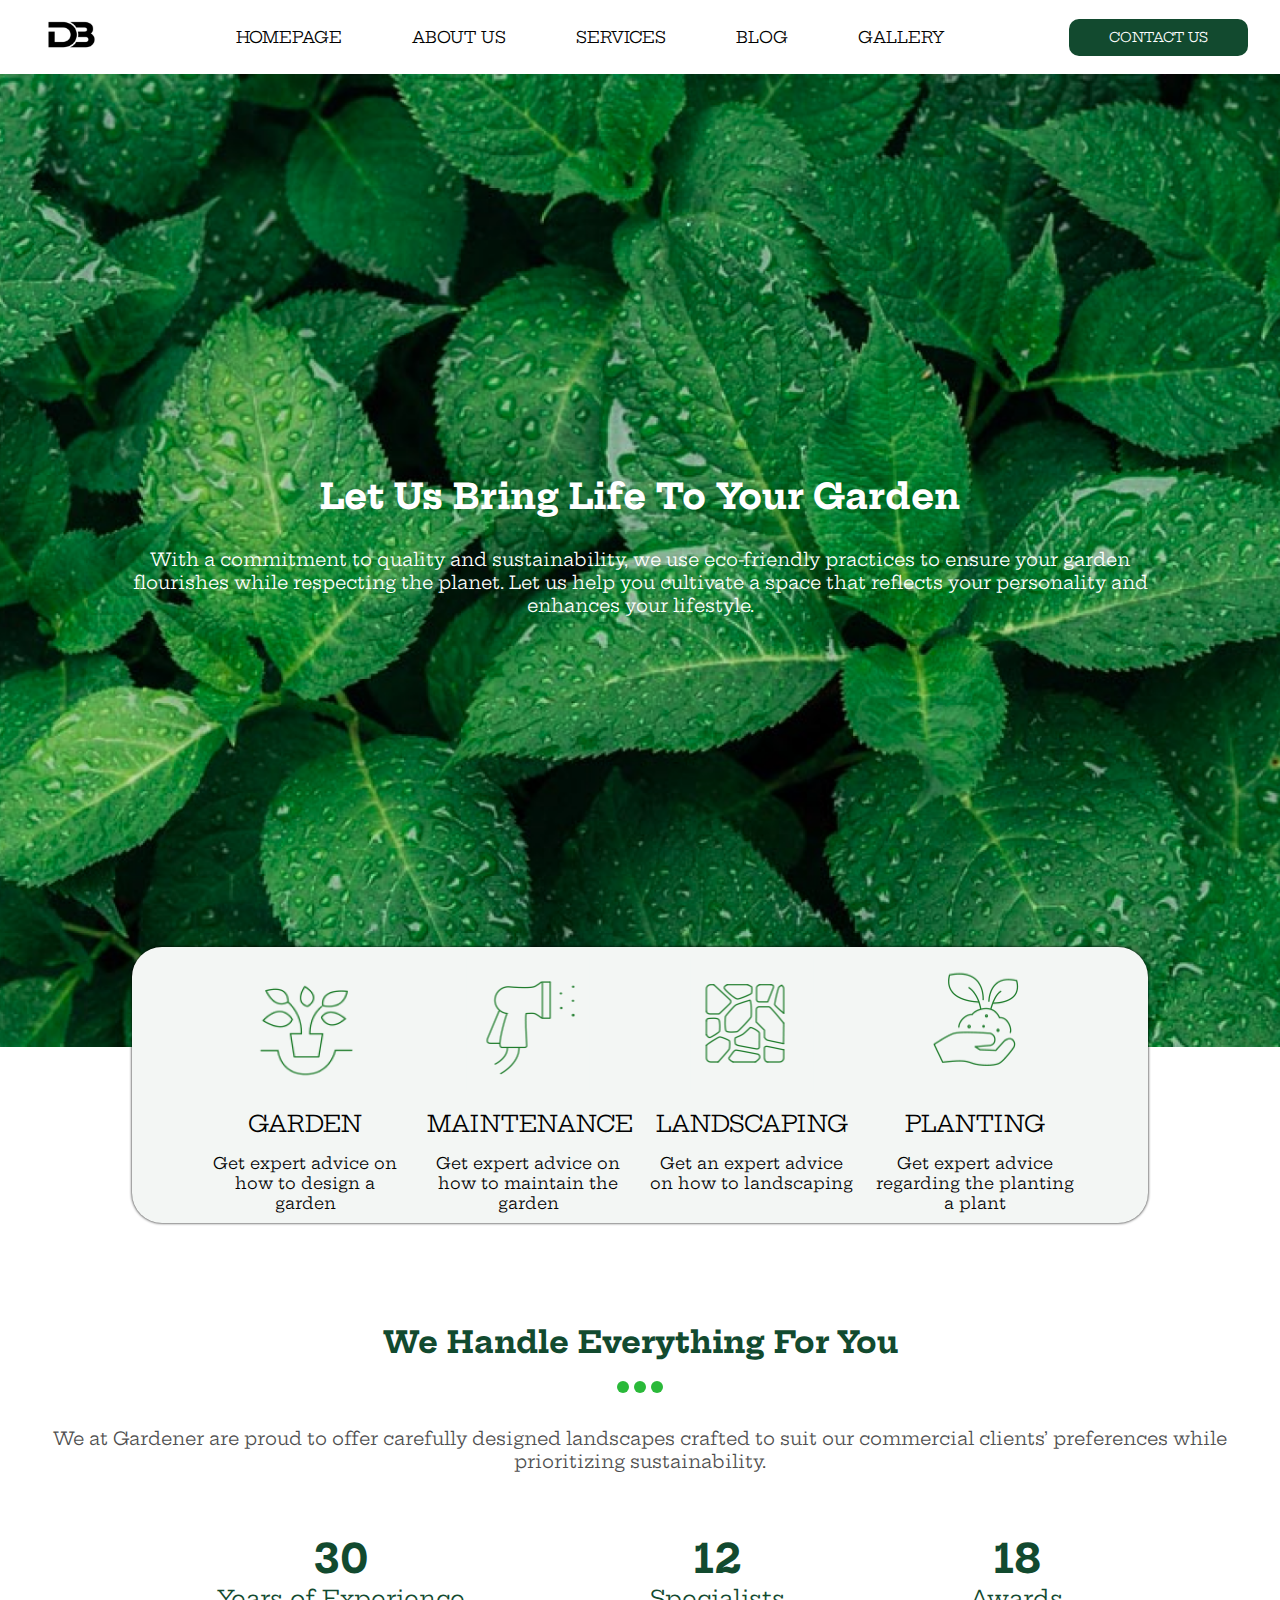
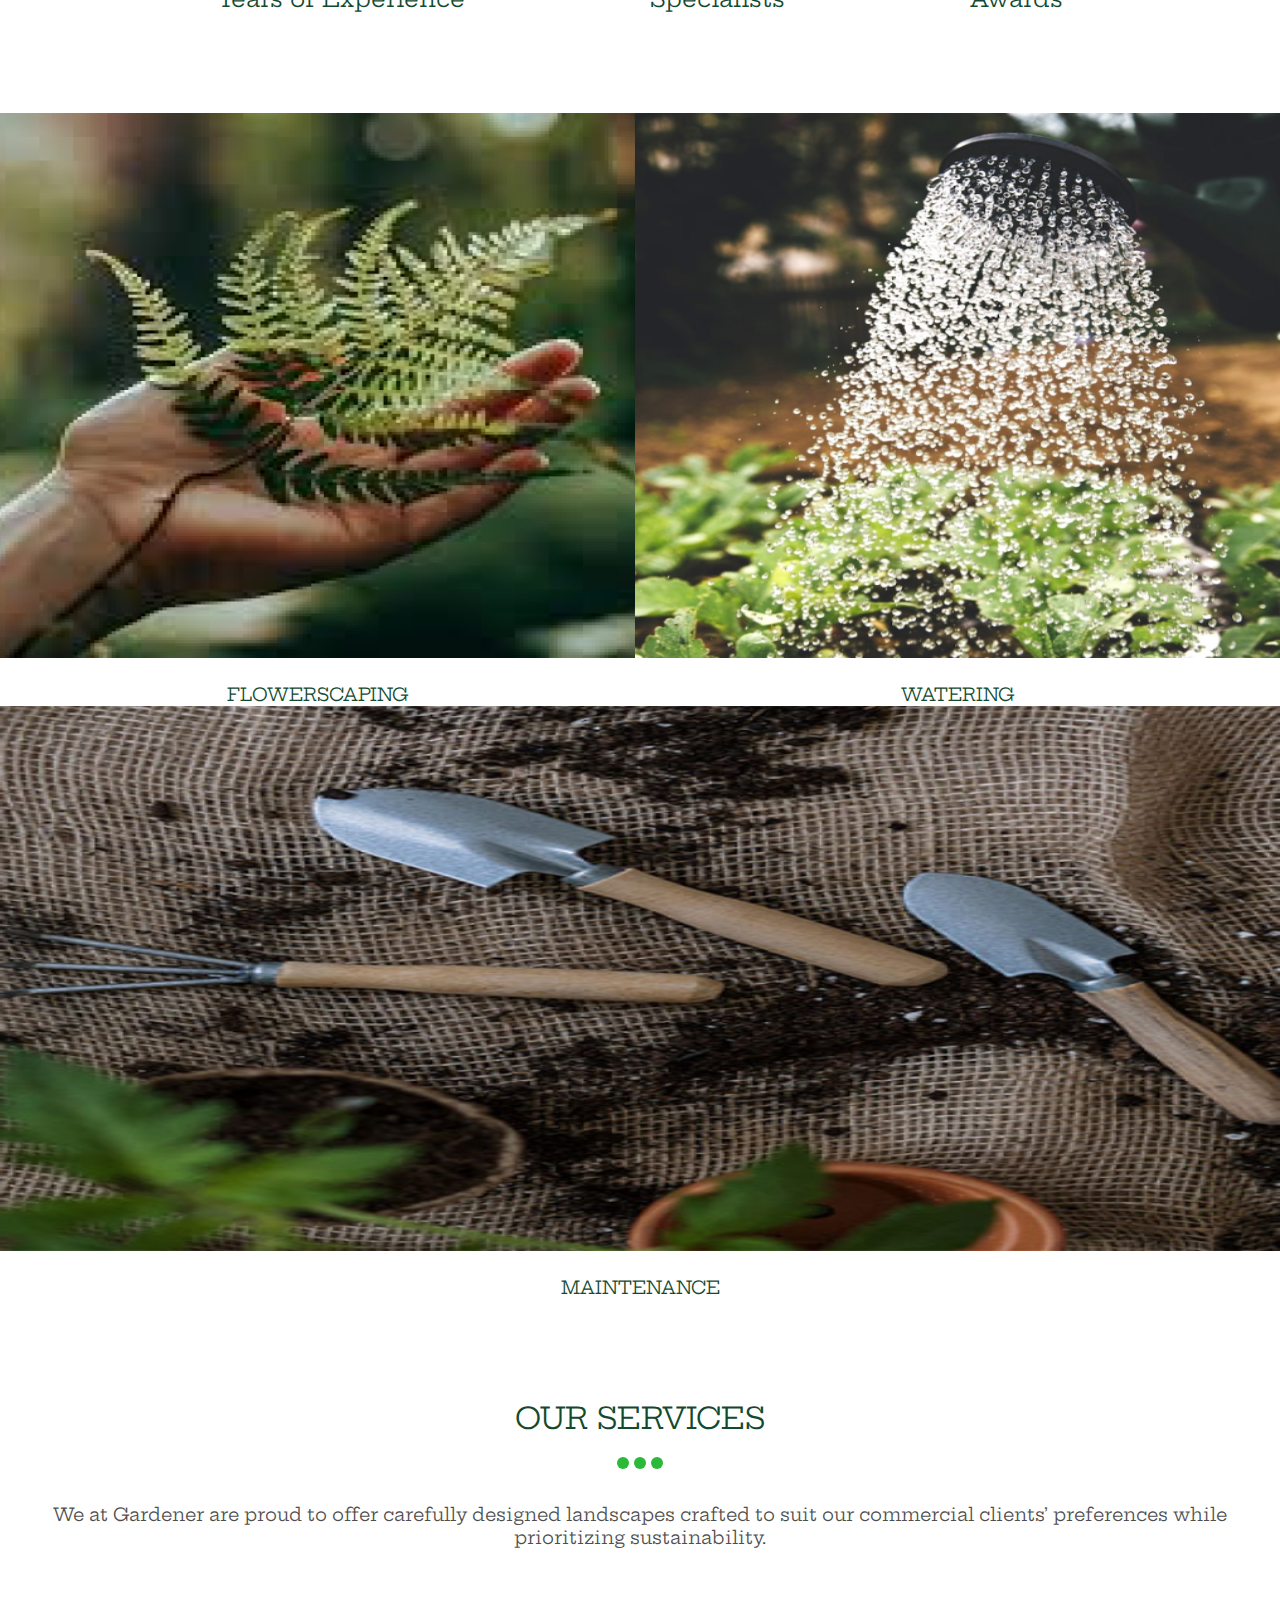
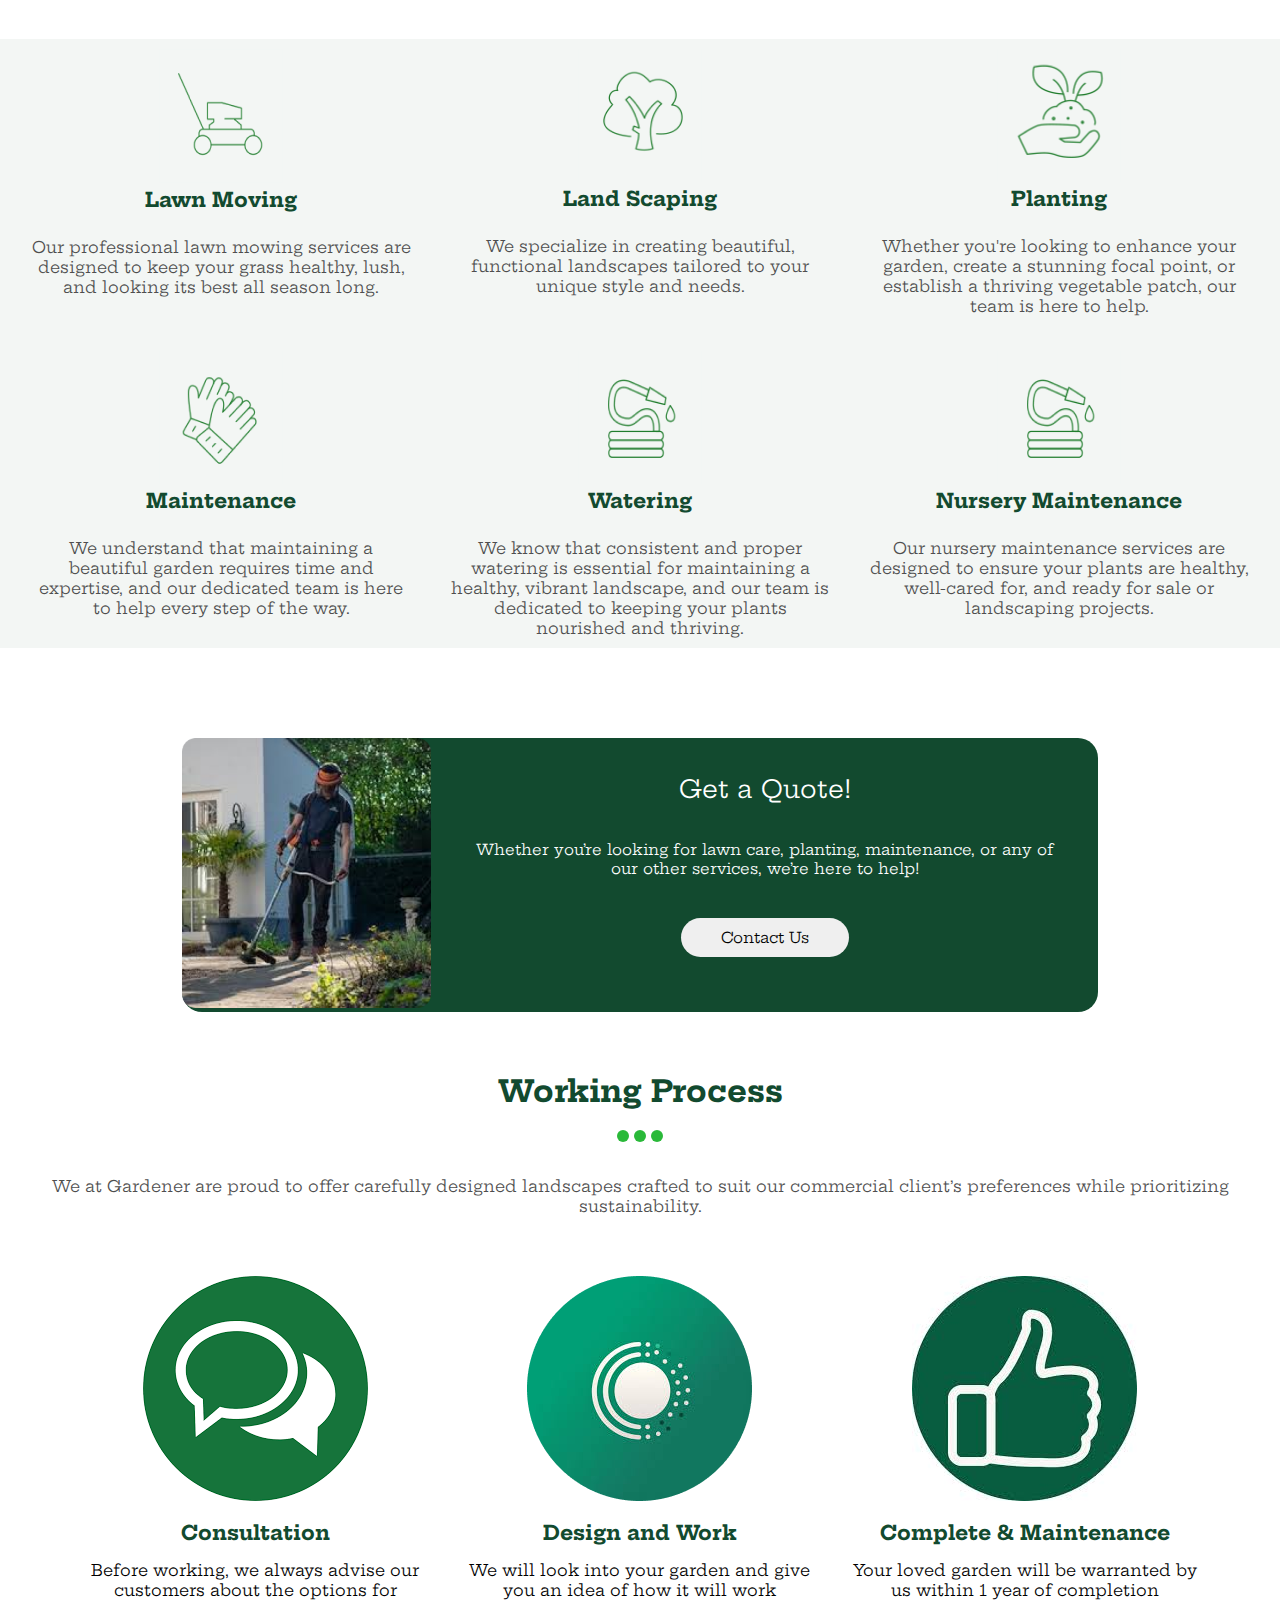
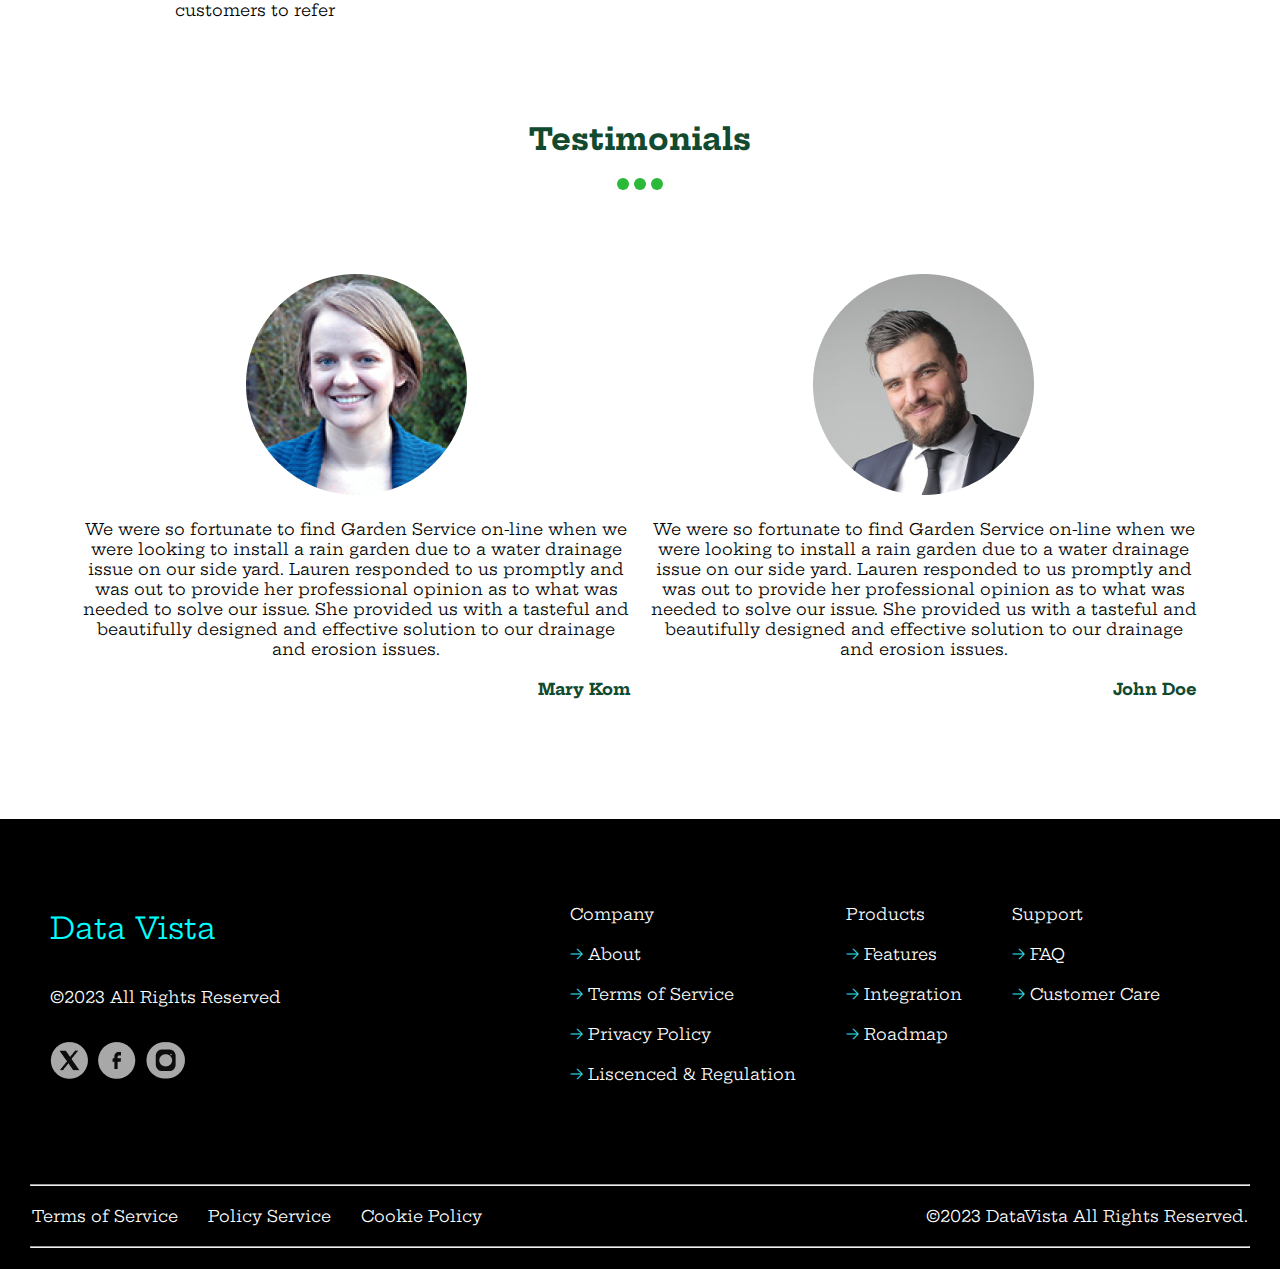
<file: index.html>
<!DOCTYPE html>
<html lang="en">
<head>
    <meta charset="UTF-8">
    <meta name="viewport" content="width=device-width, initial-scale=1.0">
    <link rel="stylesheet" href="./style.css">
    <link rel="shortcut icon" href="./Images/1.logo.png" type="image/x-icon">
    <title>DB GARDENING</title>
</head>

<body>

    <nav>
        <div class="gridelayout">
            <div class="mainheader">
                <a href="./index.html"><img src="./Images/1.logo.png" alt="" class="logo"></a>
                <ul>
                    <li><a href="./index.html" class="underline">HOMEPAGE</a></li>
                    <li><a href="./aboutus.html" class="underline">ABOUT&nbsp;US</a></li>
                    <li><a href="./services.html" class="underline">SERVICES</a></li>
                    <li><a href="./blog.html" class="underline">BLOG</a></li>
                    <li><a href="./gallery.html" class="underline">GALLERY</a></li>
                </ul>
                <a href="./contactus.html"><button class="headerbutton">CONTACT US</button></a>
            </div>
        </div>
    </nav>

    <!-- header section ends here  -->

    <section>
        <div class="herosection">
            <div class="heromain">
                <h1>Let Us Bring Life To Your Garden</h1>
                <p>With a commitment to quality and sustainability, we use eco-friendly practices to ensure your garden
                    flourishes while respecting the planet. Let us help you cultivate a space that reflects your
                    personality and enhances your lifestyle.</p>
            </div>
        </div>
        <div class="positionrelative">
            <div class="gridelayout">
                <div class="herosectionmain2">
                    <div class="herochild1">
                        <img src="./Images/1.card1.png" alt="">
                        <h4>GARDEN</h4>
                        <p>Get expert advice on how to design a garden</p>
                    </div>
                    <div class="herochild1">
                        <img src="./Images/1.card2.png" alt="">
                        <h4>MAINTENANCE</h4>
                        <p>Get expert advice on how to maintain the garden</p>
                    </div>
                    <div class="herochild1">
                        <img src="./Images/1.card3.png" alt="">
                        <h4>LANDSCAPING</h4>
                        <p>Get an expert advice on how to landscaping </p>
                    </div>
                    <div class="herochild1">
                        <img src="./Images/1.card4.png" alt="">
                        <h4>PLANTING</h4>
                        <p>Get expert advice regarding the planting a plant</p>
                    </div>
                </div>
            </div>
        </div>
    </section>

    <!-- hero section ends here  -->

    <section>
        <div class="gridelayout">
            <div class="handlesection">
                <h3>We Handle Everything For You</h3>
                <span class="dot"></span>
                <span class="dot"></span>
                <span class="dot"></span>
                <p>We at Gardener are proud to offer carefully designed landscapes crafted to suit our commercial
                    clients’ preferences while prioritizing sustainability.</p>
            </div>
            <div class="handlecount">
                <div class="child1">
                    <h4>30</h4>
                    <p>Years of Experience</p>
                </div>
                <div class="child2">
                    <h4>12</h4>
                    <p>Specialists</p>
                </div>
                <div class="child3">
                    <h4>18</h4>
                    <p>Awards</p>
                </div>
            </div>
        </div>
    </section>


    <section>
        <div class="cardsec2">
            <div class="cardsec2child1">
                <img src="./Images/1.2card1.png" width="100%">
                <h4>FLOWERSCAPING</h4>
            </div>
            <div class="cardsec2child1">
                <img src="./Images/1.2card2.png" alt="" width="100%">
                <h4>WATERING</h4>
            </div>
            <div class="cardsec2child1">
                <img src="./Images/1.2card3.png" alt="" width="100%">
                <h4>MAINTENANCE</h4>
            </div>
        </div>
    </section>

    <!-- services section starts here  -->

    <section>
        <div class="gridelayout">
            <div class="servicesmain1">
                <h3>OUR SERVICES</h3>
                <span class="dot"></span>
                <span class="dot"></span>
                <span class="dot"></span>
                <p>We at Gardener are proud to offer carefully designed landscapes crafted to suit our commercial
                    clients’ preferences while prioritizing sustainability.</p>
            </div>
        </div>
        <div class="servicesmain2">
            <div class="servicesmain2child1">
                <img src="./Images/1.3card1.png" alt="">
                <h4>Lawn Moving</h4>
                <p>Our professional lawn mowing services are designed to keep your grass healthy, lush, and looking its
                    best all season long.</p>
            </div>
            <div class="servicesmain2child1">
                <img src="./Images/1.3card2.png" alt="">
                <h4>Land Scaping</h4>
                <p>We specialize in creating beautiful, functional landscapes tailored to your unique style and needs.
                </p>
            </div>
            <div class="servicesmain2child1">
                <img src="./Images/1.3card3.png" alt="">
                <h4>Planting</h4>
                <p>Whether you're looking to enhance your garden, create a stunning focal point, or establish a thriving
                    vegetable patch, our team is here to help.</p>
            </div>
            <div class="servicesmain2child1">
                <img src="./Images/1.3card4.png" alt="">
                <h4>Maintenance</h4>
                <p>We understand that maintaining a beautiful garden requires time and expertise, and our dedicated team
                    is here to help every step of the way.</p>
            </div>
            <div class="servicesmain2child1">
                <img src="./Images/1.3card5.png" alt="">
                <h4>Watering</h4>
                <p>We know that consistent and proper watering is essential for maintaining a healthy, vibrant
                    landscape, and our team is dedicated to keeping your plants nourished and thriving.</p>
            </div>
            <div class="servicesmain2child1">
                <img src="./Images/1.3card5.png" alt="">
                <h4>Nursery Maintenance</h4>
                <p> Our nursery maintenance services are designed to ensure your plants are healthy, well-cared for, and
                    ready for sale or landscaping projects.</p>
            </div>
        </div>
    </section>


<!-- get a quote section starts here  -->


    <section>
        <div class="gridelayout">
            <div class="quotemain">
                <div class="quotechild1">
                    <img src="./Images/1.getquote.png" alt="GetQuote">
                </div>
                <div class="quotechild2">
                    <h3>Get a Quote!</h3>
                    <p> Whether you’re looking for lawn care, planting, maintenance, or any of our other services, we’re
                        here to help!</p>
                    <button>Contact Us</button>
                </div>
            </div>
        </div>
    </section>


    <section>
        <div class="gridelayout">
            <div class="workprocsection1">
                <h2>Working Process</h2>
                <span class="dot"></span>
                <span class="dot"></span>
                <span class="dot"></span>
                <p>We at Gardener are proud to offer carefully designed landscapes crafted to suit our commercial
                    client’s preferences while prioritizing sustainability.</p>
            </div>
            <div class="workprocsection2">
                <div class="workprochild1">
                    <img src="./Images/1.workin1.png" alt="">
                    <h4>Consultation</h4>
                    <p>Before working, we always advise our customers about the options for customers to refer</p>
                </div>
                <div class="workprochild1">
                    <img src="./Images/1.workin2.png" alt="">
                    <h4>Design and Work</h4>
                    <p>We will look into your garden and give you an idea of how it will work</p>
                </div>
                <div class="workprochild1">
                    <img src="./Images/1.workin3.png" alt="">
                    <h4>Complete & Maintenance</h4>
                    <p>Your loved garden will be warranted by us within 1 year of completion</p>
                </div>
            </div>
        </div>
    </section>


    <section>
        <div class="gridelayout">
            <div class="testimain1">
                <h2>Testimonials</h2>
                <span class="dot"></span>
                <span class="dot"></span>
                <span class="dot"></span>
            </div>
            <div class="testimain2">
                <div class="testimain2child1">
                    <img src="./Images/1.testi1.png" alt="">
                    <p>We were so fortunate to find Garden Service on-line when we were looking to install a rain garden
                        due to a water drainage issue on our side yard. Lauren responded to us promptly and was out to
                        provide her professional opinion as to what was needed to solve our issue. She provided us with
                        a tasteful and beautifully designed and effective solution to our drainage and erosion issues.
                    </p>
                    <h4>Mary Kom</h4>
                </div>
                <div class="testimain2child1">
                    <img src="./Images/1.testi2.png" alt="">
                    <p>We were so fortunate to find Garden Service on-line when we were looking to install a rain garden
                        due to a water drainage issue on our side yard. Lauren responded to us promptly and was out to
                        provide her professional opinion as to what was needed to solve our issue. She provided us with
                        a tasteful and beautifully designed and effective solution to our drainage and erosion issues.
                    </p>
                    <h4>John Doe</h4>
                </div>
            </div>
        </div>
    </section>



    <footer>
        <div class="footer">
            <div class="footermain1">
                <h4>Data Vista</h4>
                <p class="coprights">2023 All Rights Reserved</p>
                <div class="socialmedia">
                    <img src="./Images/simple-icons_x.png" alt="">
                    <img src="./Images/gg_facebook.png" alt="">
                    <img src="./Images/teenyicons_instagram-solid.png" alt="">
                </div>
            </div>
            <div class="footermain2 arrow">
                <dl>
                    <dt>Company</dt>
                    <dd>About</dd>
                    <dd>Terms of Service</dd>
                    <dd>Privacy Policy</dd>
                    <dd>Liscenced & Regulation</dd>
                </dl>
                <dl>
                    <dt>Products</dt>
                    <dd>Features</dd>
                    <dd>Integration</dd>
                    <dd>Roadmap</dd>
                </dl>
                <dl>
                    <dt>Support</dt>
                    <dd>FAQ</dd>
                    <dd>Customer Care</dd>
                </dl>
            </div>
        </div>
        <hr>
        <div class="gridelayout">
            <div class="footerchild3">
                <ul>
                    <li>Terms of Service</li>
                    <li>Policy Service</li>
                    <li>Cookie Policy</li>
                </ul>
                <div>
                    <p class="coprights">2023 DataVista All Rights Reserved.</p>
                </div>
            </div>
        </div>
        <hr>
    </footer>
</body>

</html>
</file>
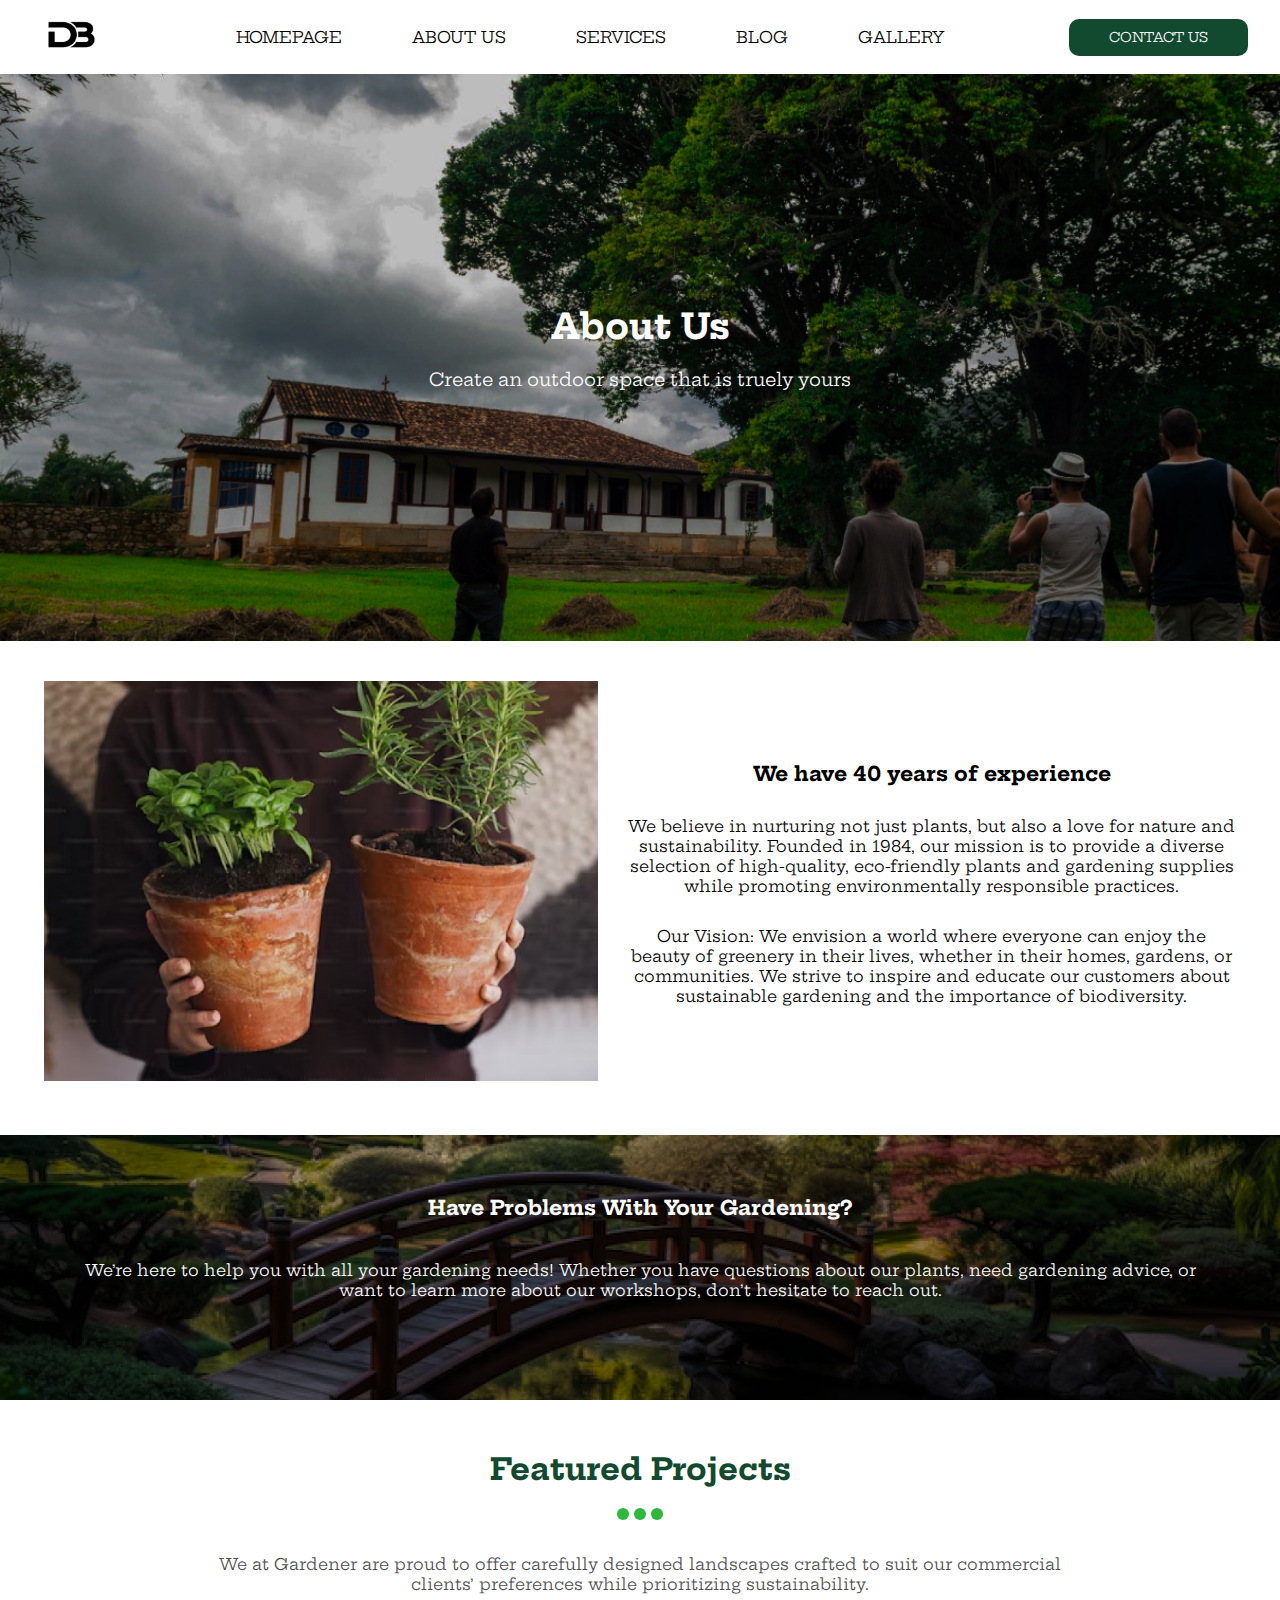
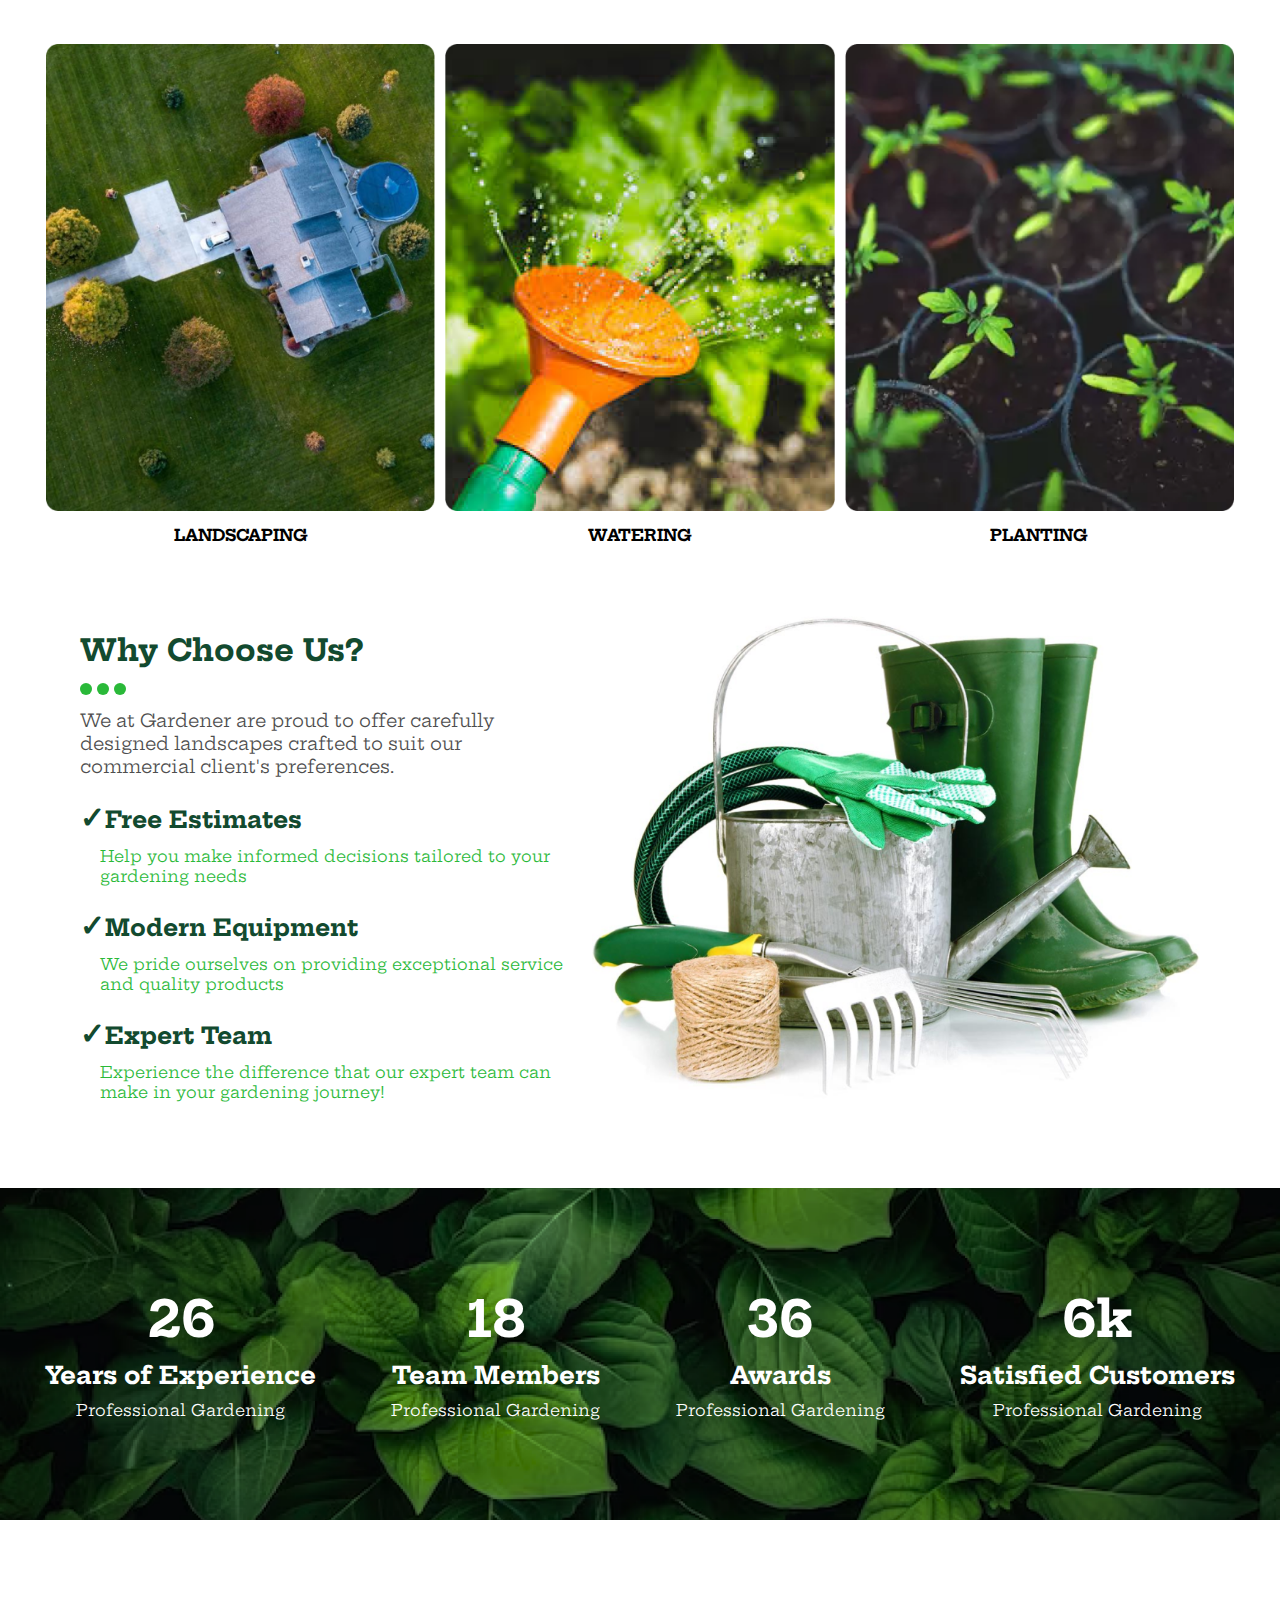
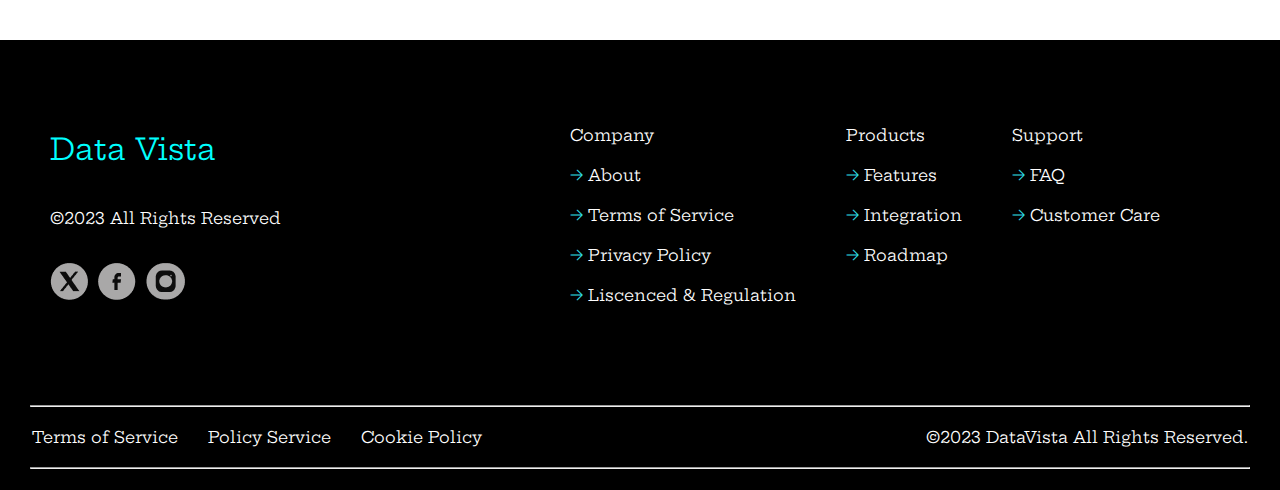
<file: aboutus.html>
<!DOCTYPE html>
<html lang="en">
<head>
    <meta charset="UTF-8">
    <meta name="viewport" content="width=device-width, initial-scale=1.0">
    <title>DB GARDENING</title>
    <link rel="stylesheet" href="./aboutus.css">
    <link rel="shortcut icon" href="./Images/1.logo.png" type="image/x-icon">
</head>
<body>
    
    
    <nav>
        <div class="gridelayout">
            <div class="mainheader">
                <a href="./index.html"><img src="./Images/1.logo.png" alt="" class="logo"></a>
                <ul>
                    <li><a href="./index.html" class="underline">HOMEPAGE</a></li>
                    <li><a href="./aboutus.html" class="underline">ABOUT&nbsp;US</a></li>
                    <li><a href="./services.html" class="underline">SERVICES</a></li>
                    <li><a href="./blog.html" class="underline">BLOG</a></li>
                    <li><a href="./gallery.html" class="underline">GALLERY</a></li>
                </ul>
                <a href="contactus.html"><button class="headerbutton">CONTACT US</button></a>
            </div>
        </div>
    </nav>

    <!-- header section ends here  -->


    <section>
        <div class="heromain">
            <h1>About Us</h1>
            <p>Create an outdoor space that is truely yours</p>
        </div>
    </section>

    <!-- hero section ends here  -->


    <section>
        <div class="gridelayout">
            <div class="experience">
                <div class="expchild1">
                    <img src="./Images/2.experience.png" alt="">
                </div>
                <div class="expchild2">
                    <h3>We have 40 years of experience</h3>
                    <p>We believe in nurturing not just plants, but also a love for nature and sustainability. Founded in 1984, our mission is to provide a diverse selection of high-quality, eco-friendly plants and gardening supplies while promoting environmentally responsible practices.</p>
                    <p>Our Vision: We envision a world where everyone can enjoy the beauty of greenery in their lives, whether in their homes, gardens, or communities. We strive to inspire and educate our customers about sustainable gardening and the importance of biodiversity.</p>
                </div>
            </div>
        </div>
    </section>

    <!-- experience section ends here  -->


    <section>
        <div class="gardening">
            <h4>Have Problems With Your Gardening?</h4>
            <p>We’re here to help you with all your gardening needs! Whether you have questions about our plants, need gardening advice, or want to learn more about our workshops, don’t hesitate to reach out.</p>
        </div>
    </section>

    <!-- gardening section ends here  -->

    <section>
        <div class="gridelayout">
            <div class="projmain">
                <div class="projchild1">
                    <h2>Featured Projects</h2>
                    <span class="dot"></span>
                    <span class="dot"></span>
                    <span class="dot"></span>
                    <p>We at Gardener are proud to offer carefully designed landscapes crafted to suit our commercial clients’ preferences while prioritizing sustainability.</p>
                </div>
                <div class="projchild2">
                    <div class="projsubchild1">
                        <img src="./Images/2.landscaping.png" width="100%" alt="">
                        <h4>LANDSCAPING</h4>
                    </div>
                    <div class="projsubchild1">
                        <img src="./Images/2.watering.png" width="100%" alt="">
                        <h4>WATERING</h4>
                    </div>
                    <div class="projsubchild1">
                        <img src="./Images/2.planting.png" width="100%" alt="">
                        <h4>PLANTING</h4>
                    </div>
                </div>
            </div>
        </div>
    </section>


    <!-- projects section ends here  -->


    <section>
        <div class="gridelayout">
            <div class="choosemain">
                <div class="choosechild1">
                    <h3>Why Choose Us?</h3>
                    <span class="dot2"></span>
                    <span class="dot2"></span>
                    <span class="dot2"></span>
                    <p>We at Gardener are proud to offer carefully designed landscapes crafted to suit our commercial client's preferences.</p>
                    <dl>
                        <dt>Free Estimates</dt>
                        <dd>Help you make informed decisions tailored to your gardening needs</dd>
                        <dt>Modern Equipment</dt>
                        <dd>We pride ourselves on providing exceptional service and quality products</dd>
                        <dt>Expert Team</dt>
                        <dd>Experience the difference that our expert team can make in your gardening journey!</dd>
                    </dl>
                </div>
                <div class="choosechild2">
                    <img src="./Images/2.chooseus.png" alt="" width="100%">
                </div>
            </div>
        </div>
    </section>

    <!-- chooseus section ends here  -->

    <section>
        <div class="yearsofexp">
            <div class="yearsofexpmain">
                <div class="yearsofexpchild1">
                    <h5>26</h5>
                    <h4>Years of Experience</h4>
                    <p>Professional Gardening</p>
                </div>
                <div class="yearsofexpchild1">
                    <h5>18</h5>
                    <h4>Team Members</h4>
                    <p>Professional Gardening</p>
                </div>
                <div class="yearsofexpchild1">
                    <h5>36</h5>
                    <h4>Awards</h4>
                    <p>Professional Gardening</p>
                </div>
                <div class="yearsofexpchild1">
                    <h5>6k</h5>
                    <h4>Satisfied Customers</h4>
                    <p>Professional Gardening</p>
                </div>
            </div>
            
        </div>
    </section>


    <footer>
        <div class="footer">
            <div class="footermain1">
                <h4>Data Vista</h4>
                <p class="coprights">2023 All Rights Reserved</p>
                <div class="socialmedia">
                    <img src="./Images/simple-icons_x.png" alt="">
                    <img src="./Images/gg_facebook.png" alt="">
                    <img src="./Images/teenyicons_instagram-solid.png" alt="">
                </div>
            </div>
            <div class="footermain2 arrow">
                <dl>
                    <dt>Company</dt>
                    <dd>About</dd>
                    <dd>Terms of Service</dd>
                    <dd>Privacy Policy</dd>
                    <dd>Liscenced & Regulation</dd>
                </dl>
                <dl>
                    <dt>Products</dt>
                    <dd>Features</dd>
                    <dd>Integration</dd>
                    <dd>Roadmap</dd>
                </dl>
                <dl>
                    <dt>Support</dt>
                    <dd>FAQ</dd>
                    <dd>Customer Care</dd>
                </dl>
            </div>
        </div>
        <hr>
        <div class="gridelayout">
            <div class="footerchild3">
                <ul>
                    <li>Terms of Service</li>
                    <li>Policy Service</li>
                    <li>Cookie Policy</li>
                </ul>
                <div>
                    <p class="coprights">2023 DataVista All Rights Reserved.</p>
                </div>
            </div>
        </div>
        <hr>
    </footer>

</body>
</html>
</file>
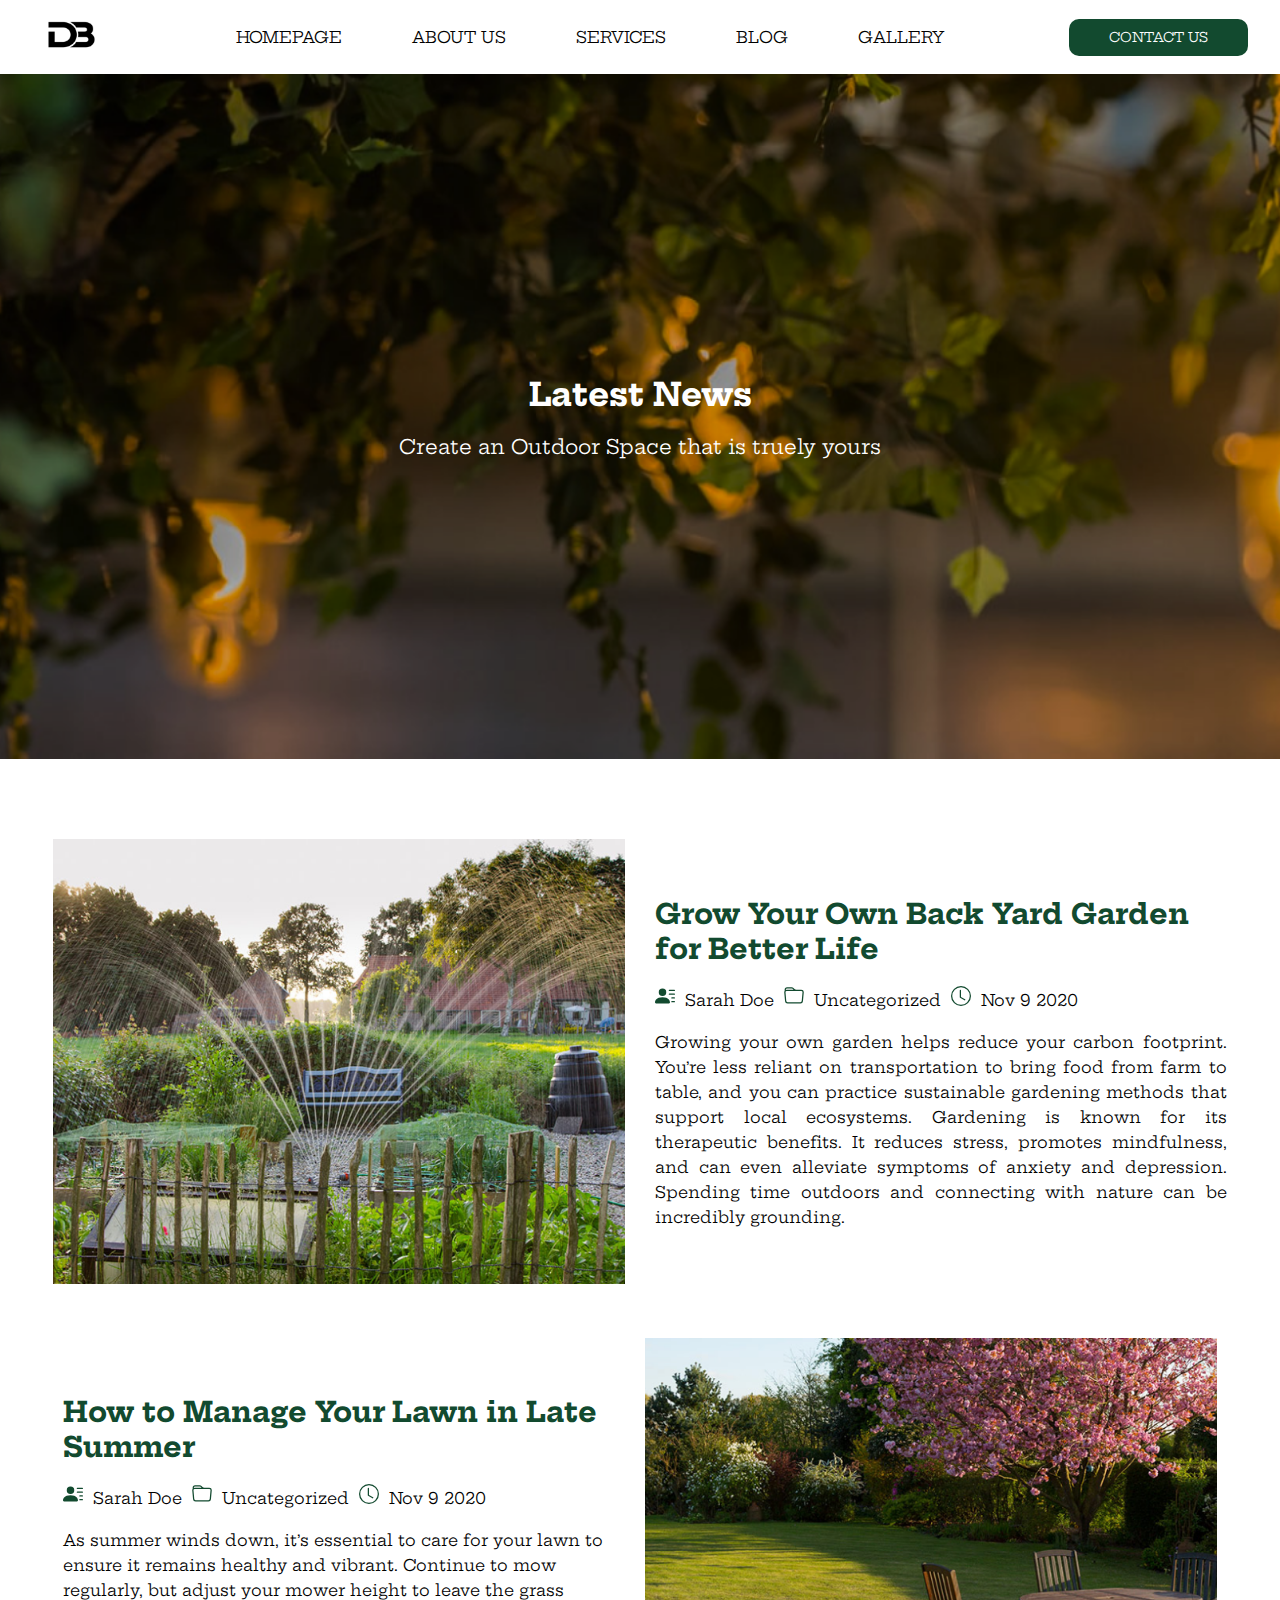
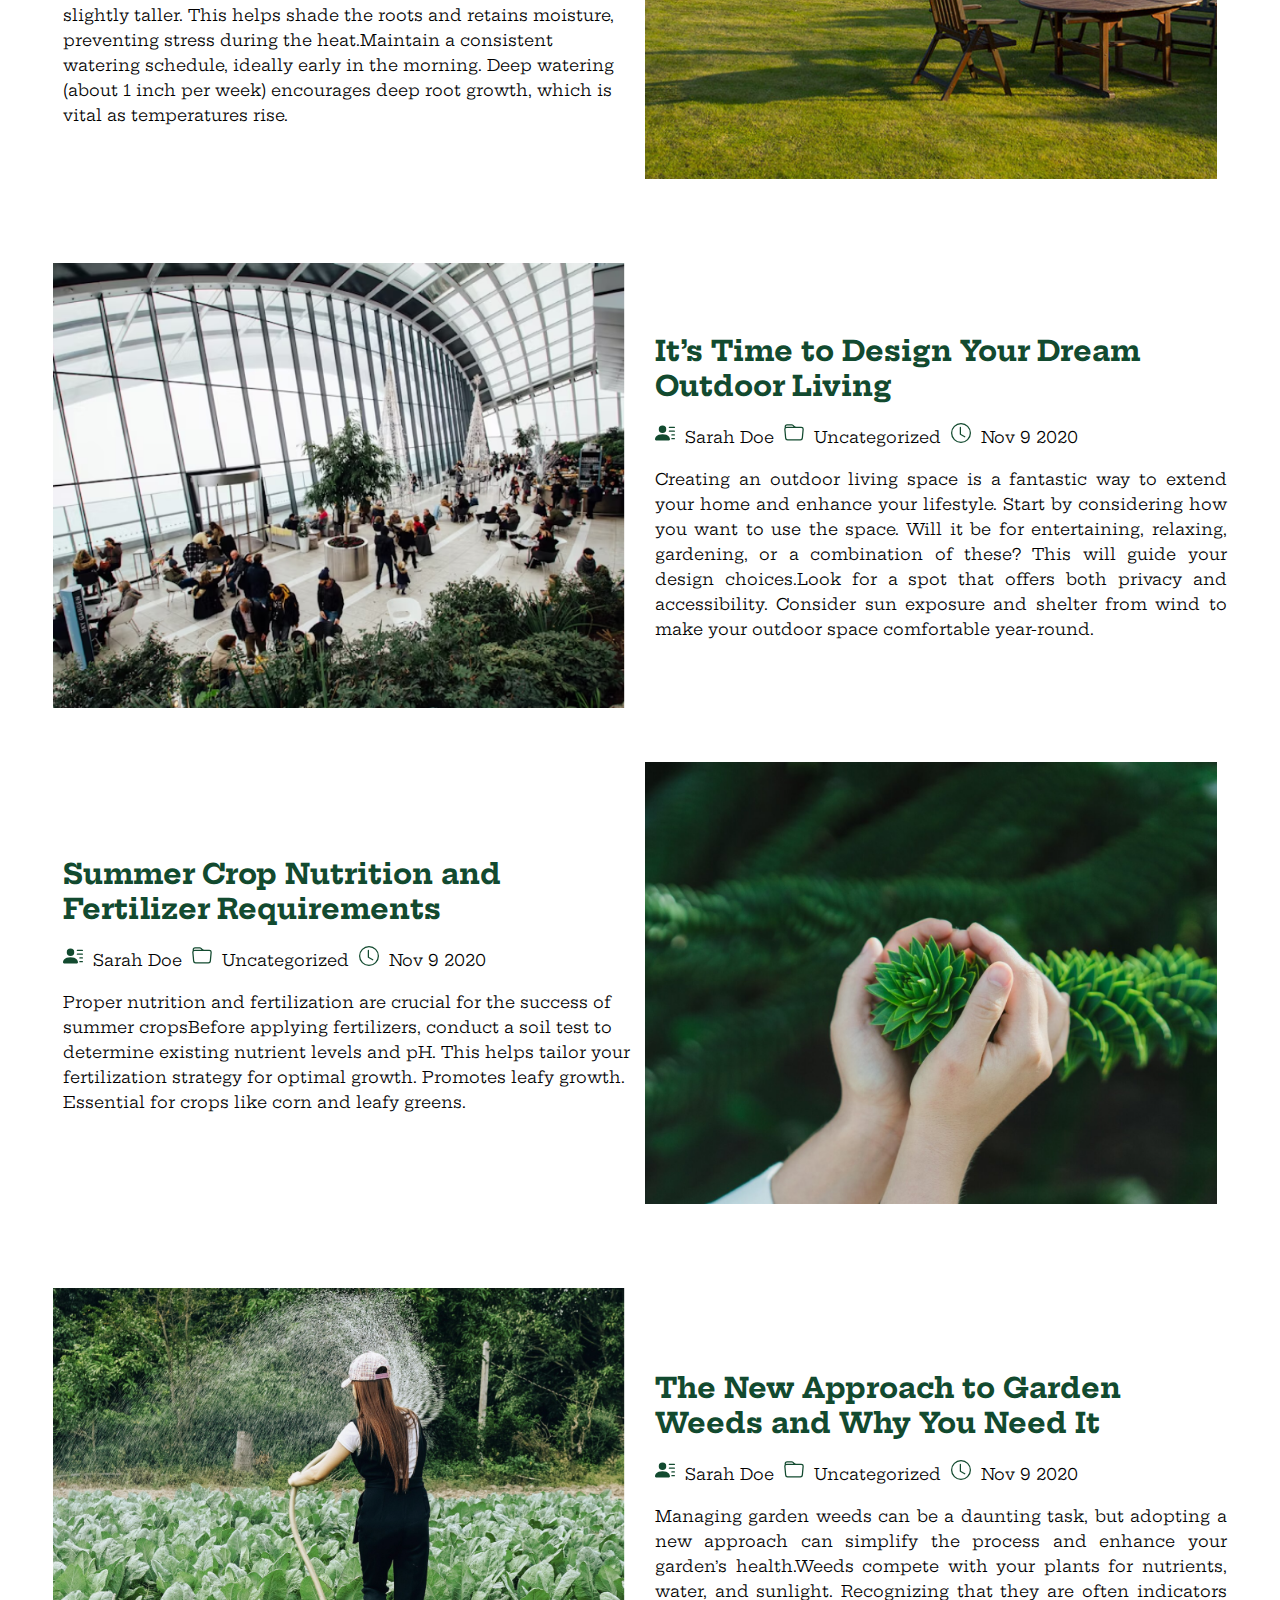
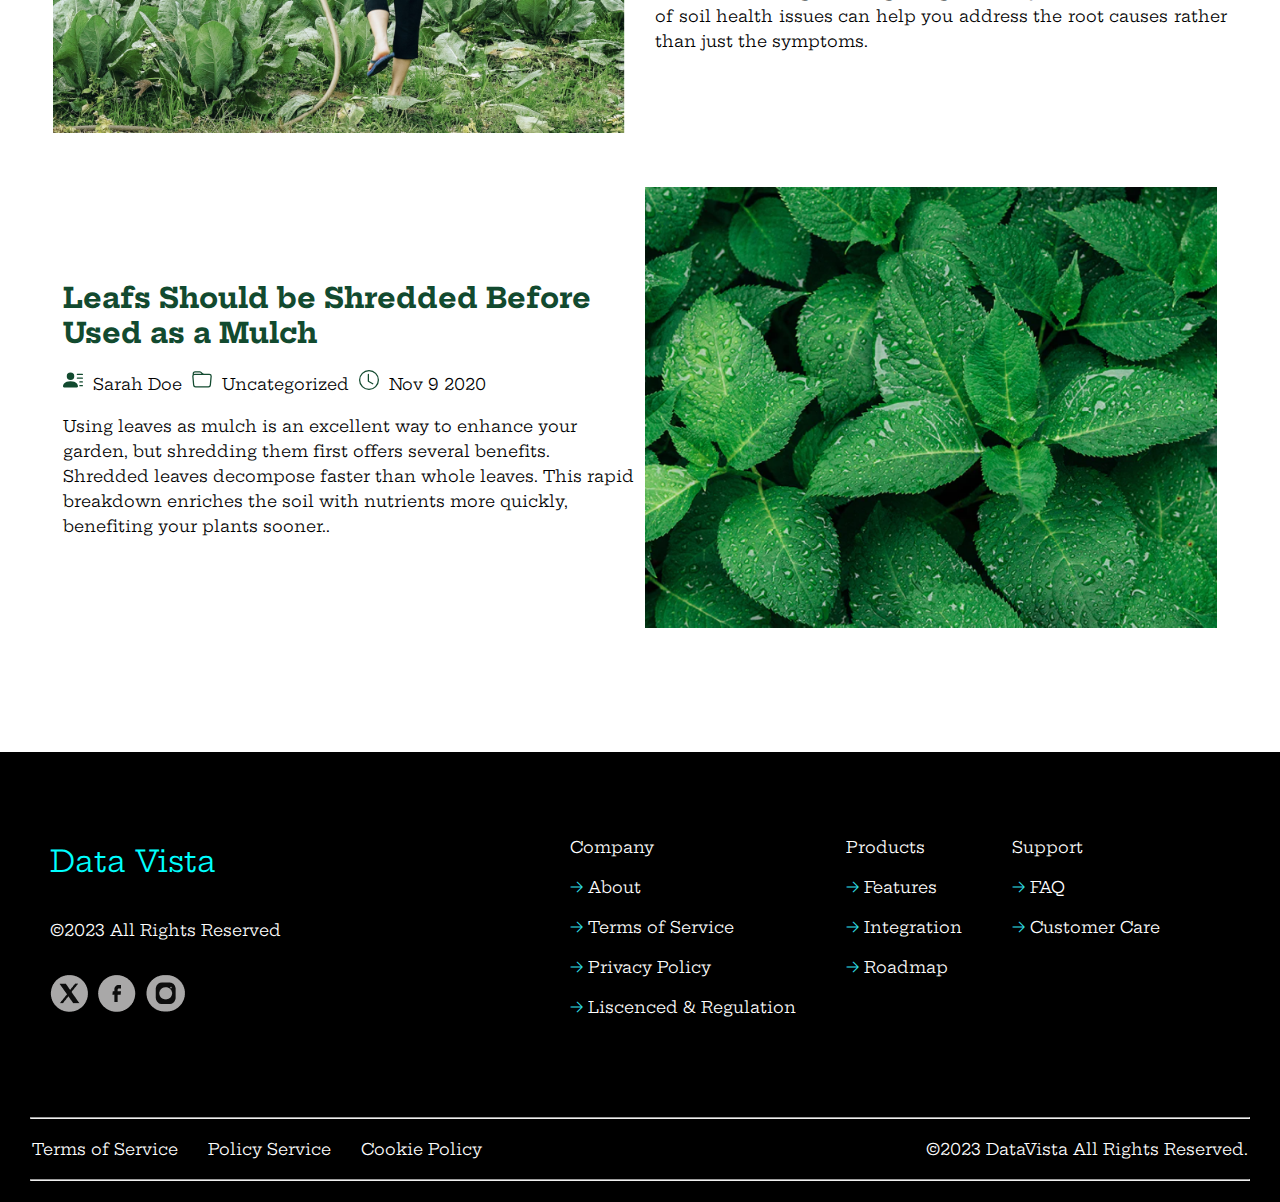
<file: blog.html>
<!DOCTYPE html>
<html lang="en">
<head>
    <meta charset="UTF-8">
    <meta name="viewport" content="width=device-width, initial-scale=1.0">
    <title>DB GARDENING</title>
    <link rel="stylesheet" href="./blog.css">
    <link rel="shortcut icon" href="./Images/1.logo.png" type="image/x-icon">
</head>
<body>
    
    
    <nav>
        <div class="gridelayout">
            <div class="mainheader">
                <a href="./index.html"><img src="./Images/1.logo.png" alt="" class="logo"></a>
                <ul>
                    <li><a href="./index.html" class="underline">HOMEPAGE</a></li>
                    <li><a href="./aboutus.html" class="underline">ABOUT&nbsp;US</a></li>
                    <li><a href="./services.html" class="underline">SERVICES</a></li>
                    <li><a href="./blog.html" class="underline">BLOG</a></li>
                    <li><a href="./gallery.html" class="underline">GALLERY</a></li>
                </ul>
                <a href="contactus.html"><button class="headerbutton">CONTACT US</button></a>
            </div>
        </div>
    </nav>

    <!-- header section ends here  -->

    <section>
        <div class="blogherosec">
            <h1>Latest News</h1>
            <p>Create an Outdoor Space that is truely yours</p>
        </div>
    </section>

    <!-- hero section ends here  -->

    <section>
        <div class="gridelayout">
            <div class="blogmain1">
                <div class="blogchild1">
                    <img src="./Images/4.1 sarah.png" width="100%">
                </div>
                <div class="blogchild2">
                    <h3>Grow Your Own Back Yard Garden for Better Life</h3>
                    <div class="subhead">
                        <h4><svg xmlns="http://www.w3.org/2000/svg" width="20" height="20" fill="currentColor" class="bi bi-person-lines-fill" viewBox="0 0 16 16">
                            <path d="M6 8a3 3 0 1 0 0-6 3 3 0 0 0 0 6m-5 6s-1 0-1-1 1-4 6-4 6 3 6 4-1 1-1 1zM11 3.5a.5.5 0 0 1 .5-.5h4a.5.5 0 0 1 0 1h-4a.5.5 0 0 1-.5-.5m.5 2.5a.5.5 0 0 0 0 1h4a.5.5 0 0 0 0-1zm2 3a.5.5 0 0 0 0 1h2a.5.5 0 0 0 0-1zm0 3a.5.5 0 0 0 0 1h2a.5.5 0 0 0 0-1z"/>
                          </svg>Sarah Doe</h4>
                        <h4 class="file"><svg xmlns="http://www.w3.org/2000/svg" width="20" height="20" fill="currentColor" class="bi bi-folder" viewBox="0 0 16 16">
                            <path d="M.54 3.87.5 3a2 2 0 0 1 2-2h3.672a2 2 0 0 1 1.414.586l.828.828A2 2 0 0 0 9.828 3h3.982a2 2 0 0 1 1.992 2.181l-.637 7A2 2 0 0 1 13.174 14H2.826a2 2 0 0 1-1.991-1.819l-.637-7a2 2 0 0 1 .342-1.31zM2.19 4a1 1 0 0 0-.996 1.09l.637 7a1 1 0 0 0 .995.91h10.348a1 1 0 0 0 .995-.91l.637-7A1 1 0 0 0 13.81 4zm4.69-1.707A1 1 0 0 0 6.172 2H2.5a1 1 0 0 0-1 .981l.006.139q.323-.119.684-.12h5.396z"/>
                          </svg>Uncategorized</h4>
                        <h4><svg xmlns="http://www.w3.org/2000/svg" width="20" height="20" fill="currentColor" class="bi bi-clock" viewBox="0 0 16 16">
                            <path d="M8 3.5a.5.5 0 0 0-1 0V9a.5.5 0 0 0 .252.434l3.5 2a.5.5 0 0 0 .496-.868L8 8.71z"/>
                            <path d="M8 16A8 8 0 1 0 8 0a8 8 0 0 0 0 16m7-8A7 7 0 1 1 1 8a7 7 0 0 1 14 0"/>
                          </svg>Nov 9 2020</h4>
                    </div>
                    <p>Growing your own garden helps reduce your carbon footprint. You’re less reliant on transportation to bring food from farm to table, and you can practice sustainable gardening methods that support local ecosystems. Gardening is known for its therapeutic benefits. It reduces stress, promotes mindfulness, and can even alleviate symptoms of anxiety and depression. Spending time outdoors and connecting with nature can be incredibly grounding.</p>
                </div>
            </div>
            <div class="blogmain2">
                <div class="blogsubchild1">
                    <h3>How to Manage Your Lawn in Late Summer</h3>
                    <div class="subhead">
                        <h4><svg xmlns="http://www.w3.org/2000/svg" width="20" height="20" fill="currentColor" class="bi bi-person-lines-fill" viewBox="0 0 16 16">
                            <path d="M6 8a3 3 0 1 0 0-6 3 3 0 0 0 0 6m-5 6s-1 0-1-1 1-4 6-4 6 3 6 4-1 1-1 1zM11 3.5a.5.5 0 0 1 .5-.5h4a.5.5 0 0 1 0 1h-4a.5.5 0 0 1-.5-.5m.5 2.5a.5.5 0 0 0 0 1h4a.5.5 0 0 0 0-1zm2 3a.5.5 0 0 0 0 1h2a.5.5 0 0 0 0-1zm0 3a.5.5 0 0 0 0 1h2a.5.5 0 0 0 0-1z"/>
                          </svg>Sarah Doe</h4>
                        <h4 class="file"><svg xmlns="http://www.w3.org/2000/svg" width="20" height="20" fill="currentColor" class="bi bi-folder" viewBox="0 0 16 16">
                            <path d="M.54 3.87.5 3a2 2 0 0 1 2-2h3.672a2 2 0 0 1 1.414.586l.828.828A2 2 0 0 0 9.828 3h3.982a2 2 0 0 1 1.992 2.181l-.637 7A2 2 0 0 1 13.174 14H2.826a2 2 0 0 1-1.991-1.819l-.637-7a2 2 0 0 1 .342-1.31zM2.19 4a1 1 0 0 0-.996 1.09l.637 7a1 1 0 0 0 .995.91h10.348a1 1 0 0 0 .995-.91l.637-7A1 1 0 0 0 13.81 4zm4.69-1.707A1 1 0 0 0 6.172 2H2.5a1 1 0 0 0-1 .981l.006.139q.323-.119.684-.12h5.396z"/>
                          </svg>Uncategorized</h4>
                        <h4><svg xmlns="http://www.w3.org/2000/svg" width="20" height="20" fill="currentColor" class="bi bi-clock" viewBox="0 0 16 16">
                            <path d="M8 3.5a.5.5 0 0 0-1 0V9a.5.5 0 0 0 .252.434l3.5 2a.5.5 0 0 0 .496-.868L8 8.71z"/>
                            <path d="M8 16A8 8 0 1 0 8 0a8 8 0 0 0 0 16m7-8A7 7 0 1 1 1 8a7 7 0 0 1 14 0"/>
                          </svg>Nov 9 2020</h4>
                    </div>
                    <p>As summer winds down, it’s essential to care for your lawn to ensure it remains healthy and vibrant. Continue to mow regularly, but adjust your mower height to leave the grass slightly taller. This helps shade the roots and retains moisture, preventing stress during the heat.Maintain a consistent watering schedule, ideally early in the morning. Deep watering (about 1 inch per week) encourages deep root growth, which is vital as temperatures rise.</p>
                </div>
                <div class="blogsubchild2">
                    <img src="./Images/4.2 sarah.png" width="100%">
                </div>
            </div>
            <div class="blogmain1">
                <div class="blogchild1">
                    <img src="./Images/4.3 sarah.png" width="100%">
                </div>
                <div class="blogchild2">
                    <h3>It’s Time to Design Your Dream Outdoor Living</h3>
                    <div class="subhead">
                        <h4><svg xmlns="http://www.w3.org/2000/svg" width="20" height="20" fill="currentColor" class="bi bi-person-lines-fill" viewBox="0 0 16 16">
                            <path d="M6 8a3 3 0 1 0 0-6 3 3 0 0 0 0 6m-5 6s-1 0-1-1 1-4 6-4 6 3 6 4-1 1-1 1zM11 3.5a.5.5 0 0 1 .5-.5h4a.5.5 0 0 1 0 1h-4a.5.5 0 0 1-.5-.5m.5 2.5a.5.5 0 0 0 0 1h4a.5.5 0 0 0 0-1zm2 3a.5.5 0 0 0 0 1h2a.5.5 0 0 0 0-1zm0 3a.5.5 0 0 0 0 1h2a.5.5 0 0 0 0-1z"/>
                          </svg>Sarah Doe</h4>
                        <h4 class="file"><svg xmlns="http://www.w3.org/2000/svg" width="20" height="20" fill="currentColor" class="bi bi-folder" viewBox="0 0 16 16">
                            <path d="M.54 3.87.5 3a2 2 0 0 1 2-2h3.672a2 2 0 0 1 1.414.586l.828.828A2 2 0 0 0 9.828 3h3.982a2 2 0 0 1 1.992 2.181l-.637 7A2 2 0 0 1 13.174 14H2.826a2 2 0 0 1-1.991-1.819l-.637-7a2 2 0 0 1 .342-1.31zM2.19 4a1 1 0 0 0-.996 1.09l.637 7a1 1 0 0 0 .995.91h10.348a1 1 0 0 0 .995-.91l.637-7A1 1 0 0 0 13.81 4zm4.69-1.707A1 1 0 0 0 6.172 2H2.5a1 1 0 0 0-1 .981l.006.139q.323-.119.684-.12h5.396z"/>
                          </svg>Uncategorized</h4>
                        <h4><svg xmlns="http://www.w3.org/2000/svg" width="20" height="20" fill="currentColor" class="bi bi-clock" viewBox="0 0 16 16">
                            <path d="M8 3.5a.5.5 0 0 0-1 0V9a.5.5 0 0 0 .252.434l3.5 2a.5.5 0 0 0 .496-.868L8 8.71z"/>
                            <path d="M8 16A8 8 0 1 0 8 0a8 8 0 0 0 0 16m7-8A7 7 0 1 1 1 8a7 7 0 0 1 14 0"/>
                          </svg>Nov 9 2020</h4>
                    </div>
                    <p>Creating an outdoor living space is a fantastic way to extend your home and enhance your lifestyle. Start by considering how you want to use the space. Will it be for entertaining, relaxing, gardening, or a combination of these? This will guide your design choices.Look for a spot that offers both privacy and accessibility.  Consider sun exposure and shelter from wind to make your outdoor space comfortable year-round. </p>
                </div>
            </div>
            <div class="blogmain2">
                <div class="blogsubchild1">
                    <h3>Summer Crop Nutrition and Fertilizer Requirements</h3>
                    <div class="subhead">
                        <h4><svg xmlns="http://www.w3.org/2000/svg" width="20" height="20" fill="currentColor" class="bi bi-person-lines-fill" viewBox="0 0 16 16">
                            <path d="M6 8a3 3 0 1 0 0-6 3 3 0 0 0 0 6m-5 6s-1 0-1-1 1-4 6-4 6 3 6 4-1 1-1 1zM11 3.5a.5.5 0 0 1 .5-.5h4a.5.5 0 0 1 0 1h-4a.5.5 0 0 1-.5-.5m.5 2.5a.5.5 0 0 0 0 1h4a.5.5 0 0 0 0-1zm2 3a.5.5 0 0 0 0 1h2a.5.5 0 0 0 0-1zm0 3a.5.5 0 0 0 0 1h2a.5.5 0 0 0 0-1z"/>
                          </svg>Sarah Doe</h4>
                        <h4 class="file"><svg xmlns="http://www.w3.org/2000/svg" width="20" height="20" fill="currentColor" class="bi bi-folder" viewBox="0 0 16 16">
                            <path d="M.54 3.87.5 3a2 2 0 0 1 2-2h3.672a2 2 0 0 1 1.414.586l.828.828A2 2 0 0 0 9.828 3h3.982a2 2 0 0 1 1.992 2.181l-.637 7A2 2 0 0 1 13.174 14H2.826a2 2 0 0 1-1.991-1.819l-.637-7a2 2 0 0 1 .342-1.31zM2.19 4a1 1 0 0 0-.996 1.09l.637 7a1 1 0 0 0 .995.91h10.348a1 1 0 0 0 .995-.91l.637-7A1 1 0 0 0 13.81 4zm4.69-1.707A1 1 0 0 0 6.172 2H2.5a1 1 0 0 0-1 .981l.006.139q.323-.119.684-.12h5.396z"/>
                          </svg>Uncategorized</h4>
                        <h4><svg xmlns="http://www.w3.org/2000/svg" width="20" height="20" fill="currentColor" class="bi bi-clock" viewBox="0 0 16 16">
                            <path d="M8 3.5a.5.5 0 0 0-1 0V9a.5.5 0 0 0 .252.434l3.5 2a.5.5 0 0 0 .496-.868L8 8.71z"/>
                            <path d="M8 16A8 8 0 1 0 8 0a8 8 0 0 0 0 16m7-8A7 7 0 1 1 1 8a7 7 0 0 1 14 0"/>
                          </svg>Nov 9 2020</h4>
                    </div>
                    <p>Proper nutrition and fertilization are crucial for the success of summer cropsBefore applying fertilizers, conduct a soil test to determine existing nutrient levels and pH. This helps tailor your fertilization strategy for optimal growth. Promotes leafy growth. Essential for crops like corn and leafy greens.</p>
                </div>
                <div class="blogsubchild2">
                    <img src="./Images/4.4 sarah.png" width="100%">
                </div>
            </div>
            <div class="blogmain1">
                <div class="blogchild1">
                    <img src="./Images/4.5 sarah.png" width="100%">
                </div>
                <div class="blogchild2">
                    <h3>The New Approach to Garden Weeds and Why You Need It</h3>
                    <div class="subhead">
                        <h4><svg xmlns="http://www.w3.org/2000/svg" width="20" height="20" fill="currentColor" class="bi bi-person-lines-fill" viewBox="0 0 16 16">
                            <path d="M6 8a3 3 0 1 0 0-6 3 3 0 0 0 0 6m-5 6s-1 0-1-1 1-4 6-4 6 3 6 4-1 1-1 1zM11 3.5a.5.5 0 0 1 .5-.5h4a.5.5 0 0 1 0 1h-4a.5.5 0 0 1-.5-.5m.5 2.5a.5.5 0 0 0 0 1h4a.5.5 0 0 0 0-1zm2 3a.5.5 0 0 0 0 1h2a.5.5 0 0 0 0-1zm0 3a.5.5 0 0 0 0 1h2a.5.5 0 0 0 0-1z"/>
                          </svg>Sarah Doe</h4>
                        <h4 class="file"><svg xmlns="http://www.w3.org/2000/svg" width="20" height="20" fill="currentColor" class="bi bi-folder" viewBox="0 0 16 16">
                            <path d="M.54 3.87.5 3a2 2 0 0 1 2-2h3.672a2 2 0 0 1 1.414.586l.828.828A2 2 0 0 0 9.828 3h3.982a2 2 0 0 1 1.992 2.181l-.637 7A2 2 0 0 1 13.174 14H2.826a2 2 0 0 1-1.991-1.819l-.637-7a2 2 0 0 1 .342-1.31zM2.19 4a1 1 0 0 0-.996 1.09l.637 7a1 1 0 0 0 .995.91h10.348a1 1 0 0 0 .995-.91l.637-7A1 1 0 0 0 13.81 4zm4.69-1.707A1 1 0 0 0 6.172 2H2.5a1 1 0 0 0-1 .981l.006.139q.323-.119.684-.12h5.396z"/>
                          </svg>Uncategorized</h4>
                        <h4><svg xmlns="http://www.w3.org/2000/svg" width="20" height="20" fill="currentColor" class="bi bi-clock" viewBox="0 0 16 16">
                            <path d="M8 3.5a.5.5 0 0 0-1 0V9a.5.5 0 0 0 .252.434l3.5 2a.5.5 0 0 0 .496-.868L8 8.71z"/>
                            <path d="M8 16A8 8 0 1 0 8 0a8 8 0 0 0 0 16m7-8A7 7 0 1 1 1 8a7 7 0 0 1 14 0"/>
                          </svg>Nov 9 2020</h4>
                    </div>
                    <p>Managing garden weeds can be a daunting task, but adopting a new approach can simplify the process and enhance your garden’s health.Weeds compete with your plants for nutrients, water, and sunlight. Recognizing that they are often indicators of soil health issues can help you address the root causes rather than just the symptoms.</p>
                </div>
            </div>
            <div class="blogmain2">
                <div class="blogsubchild1">
                    <h3>Leafs Should be Shredded Before Used as a Mulch</h3>
                    <div class="subhead">
                        <h4><svg xmlns="http://www.w3.org/2000/svg" width="20" height="20" fill="currentColor" class="bi bi-person-lines-fill" viewBox="0 0 16 16">
                            <path d="M6 8a3 3 0 1 0 0-6 3 3 0 0 0 0 6m-5 6s-1 0-1-1 1-4 6-4 6 3 6 4-1 1-1 1zM11 3.5a.5.5 0 0 1 .5-.5h4a.5.5 0 0 1 0 1h-4a.5.5 0 0 1-.5-.5m.5 2.5a.5.5 0 0 0 0 1h4a.5.5 0 0 0 0-1zm2 3a.5.5 0 0 0 0 1h2a.5.5 0 0 0 0-1zm0 3a.5.5 0 0 0 0 1h2a.5.5 0 0 0 0-1z"/>
                          </svg>Sarah Doe</h4>
                        <h4 class="file"><svg xmlns="http://www.w3.org/2000/svg" width="20" height="20" fill="currentColor" class="bi bi-folder" viewBox="0 0 16 16">
                            <path d="M.54 3.87.5 3a2 2 0 0 1 2-2h3.672a2 2 0 0 1 1.414.586l.828.828A2 2 0 0 0 9.828 3h3.982a2 2 0 0 1 1.992 2.181l-.637 7A2 2 0 0 1 13.174 14H2.826a2 2 0 0 1-1.991-1.819l-.637-7a2 2 0 0 1 .342-1.31zM2.19 4a1 1 0 0 0-.996 1.09l.637 7a1 1 0 0 0 .995.91h10.348a1 1 0 0 0 .995-.91l.637-7A1 1 0 0 0 13.81 4zm4.69-1.707A1 1 0 0 0 6.172 2H2.5a1 1 0 0 0-1 .981l.006.139q.323-.119.684-.12h5.396z"/>
                          </svg>Uncategorized</h4>
                        <h4><svg xmlns="http://www.w3.org/2000/svg" width="20" height="20" fill="currentColor" class="bi bi-clock" viewBox="0 0 16 16">
                            <path d="M8 3.5a.5.5 0 0 0-1 0V9a.5.5 0 0 0 .252.434l3.5 2a.5.5 0 0 0 .496-.868L8 8.71z"/>
                            <path d="M8 16A8 8 0 1 0 8 0a8 8 0 0 0 0 16m7-8A7 7 0 1 1 1 8a7 7 0 0 1 14 0"/>
                          </svg>Nov 9 2020</h4>
                    </div>
                    <p>Using leaves as mulch is an excellent way to enhance your garden, but shredding them first offers several benefits. Shredded leaves decompose faster than whole leaves. This rapid breakdown enriches the soil with nutrients more quickly, benefiting your plants sooner..</p>
                </div>
                <div class="blogsubchild2">
                    <img src="./Images/4.6 sarah.png" width="100%">
                </div>
            </div>
        </div>
    </section>

    <!-- footer section starts here  -->

    <footer>
        <div class="footer">
            <div class="footermain1">
                <h4>Data Vista</h4>
                <p class="coprights">2023 All Rights Reserved</p>
                <div class="socialmedia">
                    <img src="./Images/simple-icons_x.png" alt="">
                    <img src="./Images/gg_facebook.png" alt="">
                    <img src="./Images/teenyicons_instagram-solid.png" alt="">
                </div>
            </div>
            <div class="footermain2 arrow">
                <dl>
                    <dt>Company</dt>
                    <dd>About</dd>
                    <dd>Terms of Service</dd>
                    <dd>Privacy Policy</dd>
                    <dd>Liscenced & Regulation</dd>
                </dl>
                <dl>
                    <dt>Products</dt>
                    <dd>Features</dd>
                    <dd>Integration</dd>
                    <dd>Roadmap</dd>
                </dl>
                <dl>
                    <dt>Support</dt>
                    <dd>FAQ</dd>
                    <dd>Customer Care</dd>
                </dl>
            </div>
        </div>
        <hr>
        <div class="gridelayout">
            <div class="footerchild3">
                <ul>
                    <li>Terms of Service</li>
                    <li>Policy Service</li>
                    <li>Cookie Policy</li>
                </ul>
                <div>
                    <p class="coprights">2023 DataVista All Rights Reserved.</p>
                </div>
            </div>
        </div>
        <hr>
    </footer>


</body>
</html>
</file>
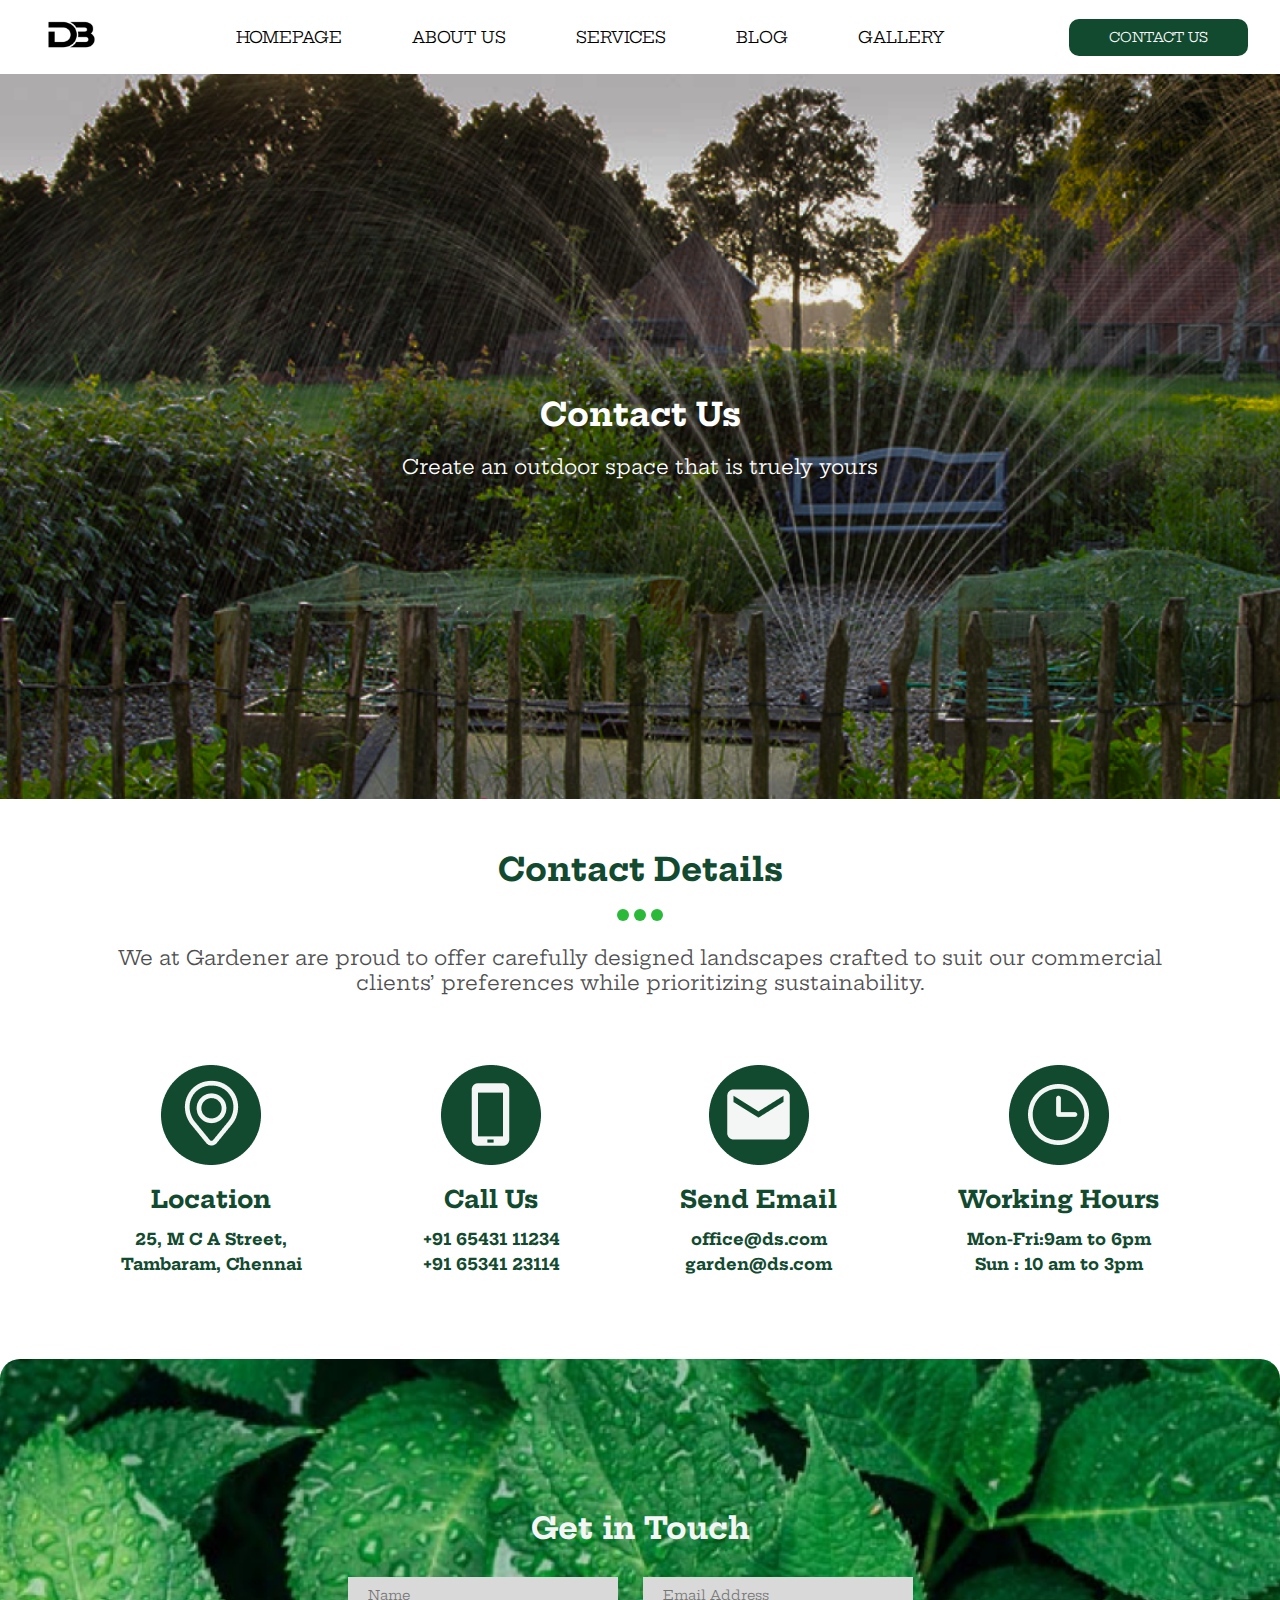
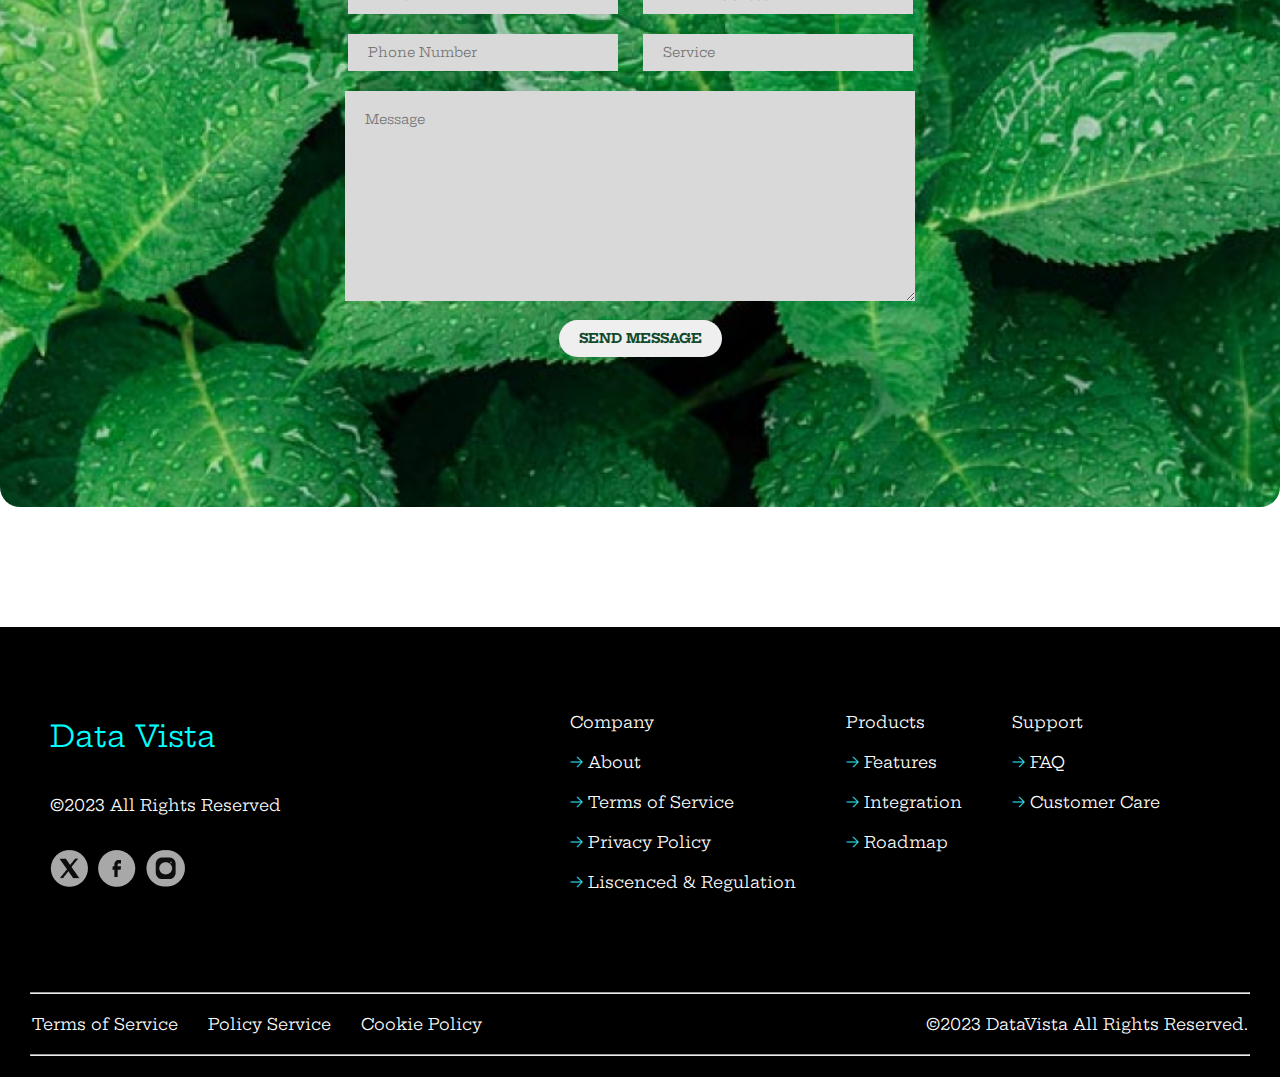
<file: contactus.html>
<!DOCTYPE html>
<html lang="en">
<head>
    <meta charset="UTF-8">
    <meta name="viewport" content="width=device-width, initial-scale=1.0">
    <link rel="stylesheet" href="./contactus.css">
    <link rel="shortcut icon" href="./Images/1.logo.png" type="image/x-icon">
    <title>DB GARDENING</title>
</head>

<body>

    <nav>
        <div class="gridelayout">
            <div class="mainheader">
                <a href="./index.html"><img src="./Images/1.logo.png" alt="" class="logo"></a>
                <ul>
                    <li><a href="./index.html" class="underline">HOMEPAGE</a></li>
                    <li><a href="./aboutus.html" class="underline">ABOUT&nbsp;US</a></li>
                    <li><a href="./services.html" class="underline">SERVICES</a></li>
                    <li><a href="./blog.html" class="underline">BLOG</a></li>
                    <li><a href="./gallery.html" class="underline">GALLERY</a></li>
                </ul>
                <a href="contactus.html"><button class="headerbutton">CONTACT US</button></a>
            </div>
        </div>
    </nav>

    <!-- header section ends here  -->

    <section>
        <div class="contacthero">
            <h1>Contact Us</h1>
            <p>Create an outdoor space that is truely yours</p>
        </div>
    </section>

    <!-- hero section ends here  -->

    <section>
        <div class="contactmain">
            <h2>Contact Details</h2>
            <span class="dot"></span>
            <span class="dot"></span>
            <span class="dot"></span>
            <p>We at Gardener are proud to offer carefully designed landscapes crafted to suit our commercial clients’ preferences while prioritizing sustainability.</p>
        </div>
        <div class="contactmain2">
            <div class="contactchild1">
                <img src="./Images/6.locat.png" alt="">
                <h4>Location</h4>
                <p>25, M C A Street, </p>
                <p>Tambaram, Chennai</p>
            </div>
            <div class="contactchild1">
                <img src="./Images/6.phone.png" alt="">
                <h4>Call Us</h4>
                <p>+91 65431 11234</p>
                <p>+91 65341 23114</p>
            </div>
            <div class="contactchild1">
                <img src="./Images/6.mail.png" alt="">
                <h4>Send Email</h4>
                <p>office@ds.com</p>
                <p>garden@ds.com</p>
            </div>
            <div class="contactchild1">
                <img src="./Images/6.working.png" alt="">
                <h4>Working Hours</h4>
                <p>Mon-Fri:9am to 6pm</p>
                <p>Sun : 10 am to 3pm</p>
            </div>
        </div>
    </section>

    <section>
        <div class="formmain">
            <h2>Get in Touch</h2>
            <form action="./index.html">
                <div>
                    <input type="text" placeholder="Name" required class="formname">
                    <input type="email" placeholder="Email Address" required class="formemail">
                </div>
                <div>
                    <input type="number" placeholder="Phone Number" required class="formnumber">
                    <input type="text" placeholder="Service" required class="formservice">  
                </div>
                <div>
                    <textarea placeholder="Message" cols="30" rows="10" class="formmessage" ></textarea>
                </div>
                <div>
                    <button type="submit" class="formsubmit">SEND MESSAGE</button>
                </div>
            </form>
        </div>
    </section>


    <!-- footer starts here  -->

    <footer>
        <div class="footer">
            <div class="footermain1">
                <h4>Data Vista</h4>
                <p class="coprights">2023 All Rights Reserved</p>
                <div class="socialmedia">
                    <img src="./Images/simple-icons_x.png" alt="">
                    <img src="./Images/gg_facebook.png" alt="">
                    <img src="./Images/teenyicons_instagram-solid.png" alt="">
                </div>
            </div>
            <div class="footermain2 arrow">
                <dl>
                    <dt>Company</dt>
                    <dd>About</dd>
                    <dd>Terms of Service</dd>
                    <dd>Privacy Policy</dd>
                    <dd>Liscenced & Regulation</dd>
                </dl>
                <dl>
                    <dt>Products</dt>
                    <dd>Features</dd>
                    <dd>Integration</dd>
                    <dd>Roadmap</dd>
                </dl>
                <dl>
                    <dt>Support</dt>
                    <dd>FAQ</dd>
                    <dd>Customer Care</dd>
                </dl>
            </div>
        </div>
        <hr>
        <div class="gridelayout">
            <div class="footerchild3">
                <ul>
                    <li>Terms of Service</li>
                    <li>Policy Service</li>
                    <li>Cookie Policy</li>
                </ul>
                <div>
                    <p class="coprights">2023 DataVista All Rights Reserved.</p>
                </div>
            </div>
        </div>
        <hr>
    </footer>
</body>
</html>
</file>
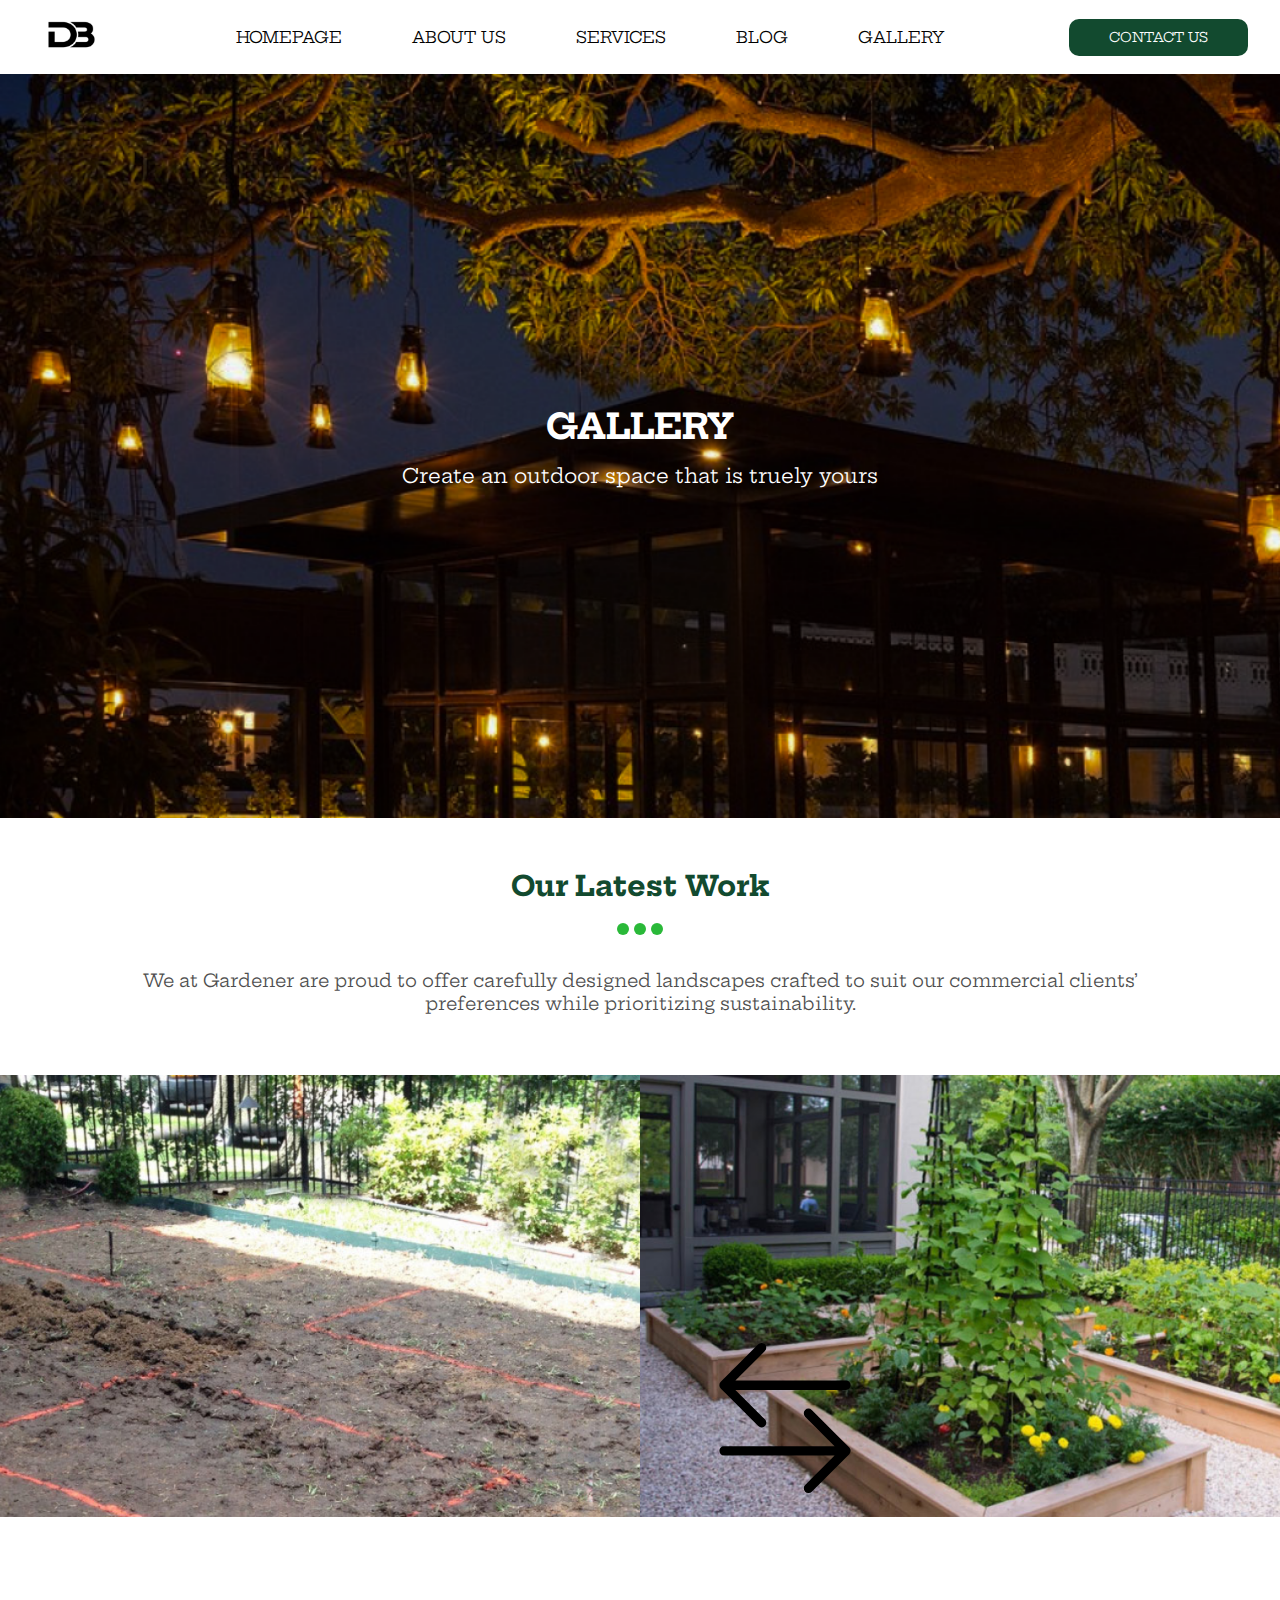
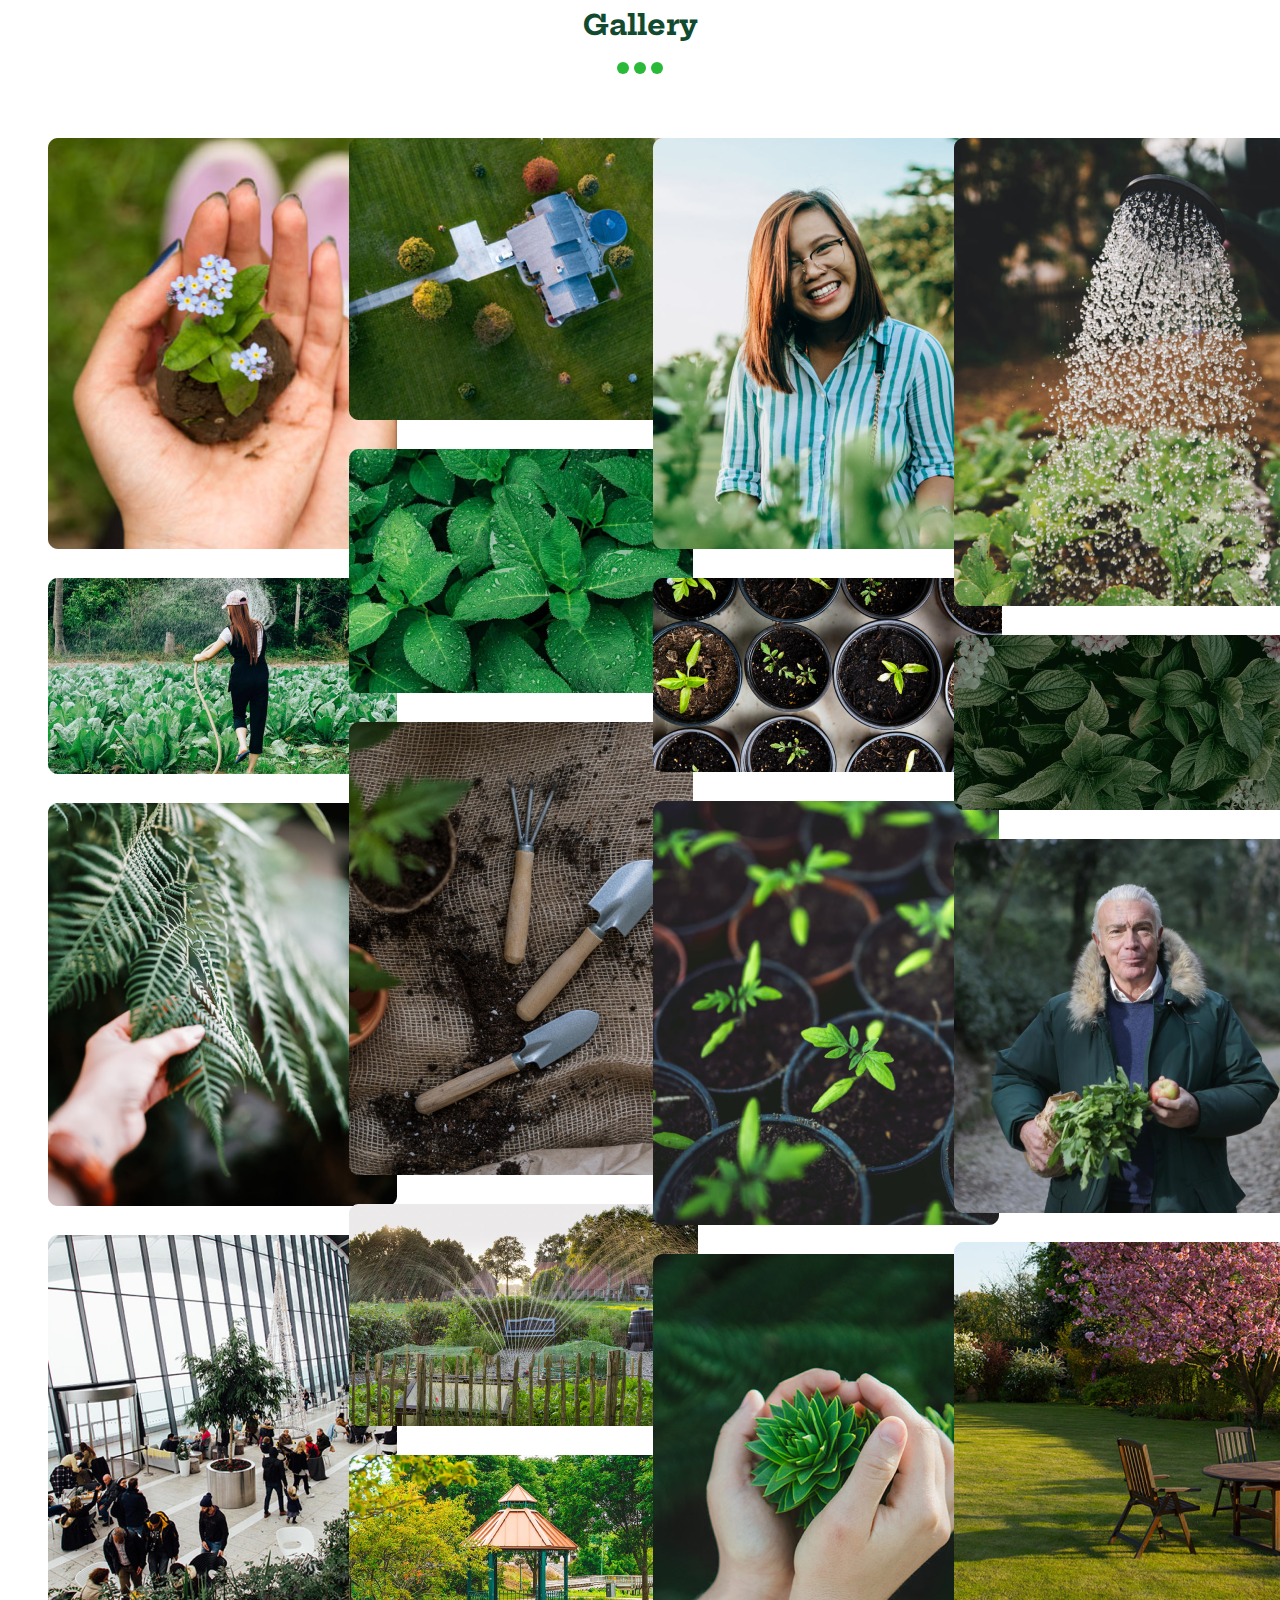
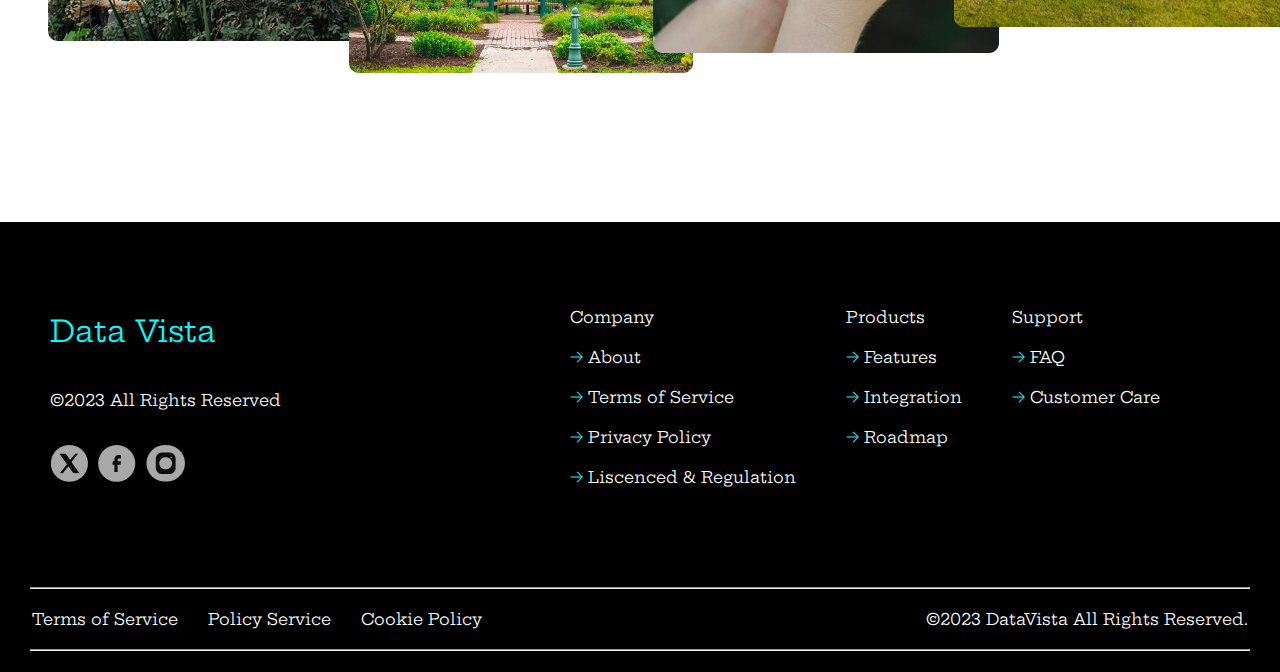
<file: gallery.html>
<!DOCTYPE html>
<html lang="en">
<head>
    <meta charset="UTF-8">
    <meta name="viewport" content="width=device-width, initial-scale=1.0">
    <link rel="stylesheet" href="./gallery.css">
    <link rel="shortcut icon" href="./Images/1.logo.png" type="image/x-icon">
    <title>DB GARDENING</title>
</head>

<body>

    <nav>
        <div class="gridelayout">
            <div class="mainheader">
                <a href="./index.html"><img src="./Images/1.logo.png" alt="" class="logo"></a>
                <ul>
                    <li><a href="./index.html" class="underline">HOMEPAGE</a></li>
                    <li><a href="./aboutus.html" class="underline">ABOUT&nbsp;US</a></li>
                    <li><a href="./services.html" class="underline">SERVICES</a></li>
                    <li><a href="./blog.html" class="underline">BLOG</a></li>
                    <li><a href="./gallery.html" class="underline">GALLERY</a></li>
                </ul>
                <a href="./contactus.html"><button class="headerbutton">CONTACT US</button></a>
            </div>
        </div>
    </nav>

    <!-- header section ends here  -->


    <section>
        <div class="gallerymain">
            <h1>GALLERY</h1>
            <p>Create an outdoor space that is truely yours</p>
        </div>
    </section>

    <!-- hero section ends here  -->

    <section>
        <div class="latworkmain">
            <h2>Our Latest Work</h2>
            <span class="dot"></span>
            <span class="dot"></span>
            <span class="dot"></span>
            <p>We at Gardener are proud to offer carefully designed landscapes crafted to suit our commercial clients’ preferences while prioritizing sustainability.</p>
        </div>
        <div class="latworkmain2">
            <img src="./Images/5. 1 latwork.png" width="100%" alt="LatestWork" class="latworkmain2img">
            <img src="./Images/5.2latwork.png" width="100%" alt="Latestwork2" class="latworkmain2img">
            <div class="arrowcenter">
                <svg xmlns="http://www.w3.org/2000/svg" fill="currentColor" class="bi bi-arrow-left-right" viewBox="0 0 16 16">
                    <path fill-rule="evenodd" d="M1 11.5a.5.5 0 0 0 .5.5h11.793l-3.147 3.146a.5.5 0 0 0 .708.708l4-4a.5.5 0 0 0 0-.708l-4-4a.5.5 0 0 0-.708.708L13.293 11H1.5a.5.5 0 0 0-.5.5m14-7a.5.5 0 0 1-.5.5H2.707l3.147 3.146a.5.5 0 1 1-.708.708l-4-4a.5.5 0 0 1 0-.708l4-4a.5.5 0 1 1 .708.708L2.707 4H14.5a.5.5 0 0 1 .5.5"/>
                  </svg>
            </div>
        </div>
    </section>

    <!-- latest work section ends here  -->

    <section>
        <div class="galleryheadsec">
            <h2>Gallery</h2>
            <span class="dot"></span>
            <span class="dot"></span>
            <span class="dot"></span>
        </div>
        <div class="galleryimagemain">
            <div class="galleryimagechild1">
                <div class="m1">
                    <div class="m1m1">
                        <img src="./Images/gallery11.png" alt="">
                        <img src="./Images/gallery13.png" alt="">
                        <img src="./Images/gallery15.png" alt="">
                        <img src="./Images/gallery17.png" alt="">
                    </div>
                    <div>
                        <img src="./Images/gallery12.png" alt="">
                        <img src="./Images/gallery14.png" alt="">
                        <img src="./Images/gallery16.png" alt="">
                        <img src="./Images/gallery18.png" alt="">
                        <img src="./Images/gallery19.png" alt="">
                    </div>
                </div>
            </div>
            <div class="galleryimagechild2">
                <div class="m2">
                    <div>
                        <img src="./Images/gallery21.png" alt="">
                        <img src="./Images/gallery23.png" alt="">
                        <img src="./Images/gallery25.png" alt="">
                        <img src="./Images/gallery27.png" alt="">
                    </div>
                    <div>
                        <img src="./Images/gallery22.png" alt="">
                        <img src="./Images/gallery24.png" alt="">
                        <img src="./Images/gallery26.png" alt="">
                        <img src="./Images/gallery28.png" alt="">
                    </div>
                </div>
            </div>
    
        </div>
    </section>


    <footer>
        <div class="footer">
            <div class="footermain1">
                <h4>Data Vista</h4>
                <p class="coprights">2023 All Rights Reserved</p>
                <div class="socialmedia">
                    <img src="./Images/simple-icons_x.png" alt="">
                    <img src="./Images/gg_facebook.png" alt="">
                    <img src="./Images/teenyicons_instagram-solid.png" alt="">
                </div>
            </div>
            <div class="footermain2 arrow">
                <dl>
                    <dt>Company</dt>
                    <dd>About</dd>
                    <dd>Terms of Service</dd>
                    <dd>Privacy Policy</dd>
                    <dd>Liscenced & Regulation</dd>
                </dl>
                <dl>
                    <dt>Products</dt>
                    <dd>Features</dd>
                    <dd>Integration</dd>
                    <dd>Roadmap</dd>
                </dl>
                <dl>
                    <dt>Support</dt>
                    <dd>FAQ</dd>
                    <dd>Customer Care</dd>
                </dl>
            </div>
        </div>
        <hr>
        <div class="gridelayout">
            <div class="footerchild3">
                <ul>
                    <li>Terms of Service</li>
                    <li>Policy Service</li>
                    <li>Cookie Policy</li>
                </ul>
                <div>
                    <p class="coprights">2023 DataVista All Rights Reserved.</p>
                </div>
            </div>
        </div>
        <hr>
    </footer>
</file>
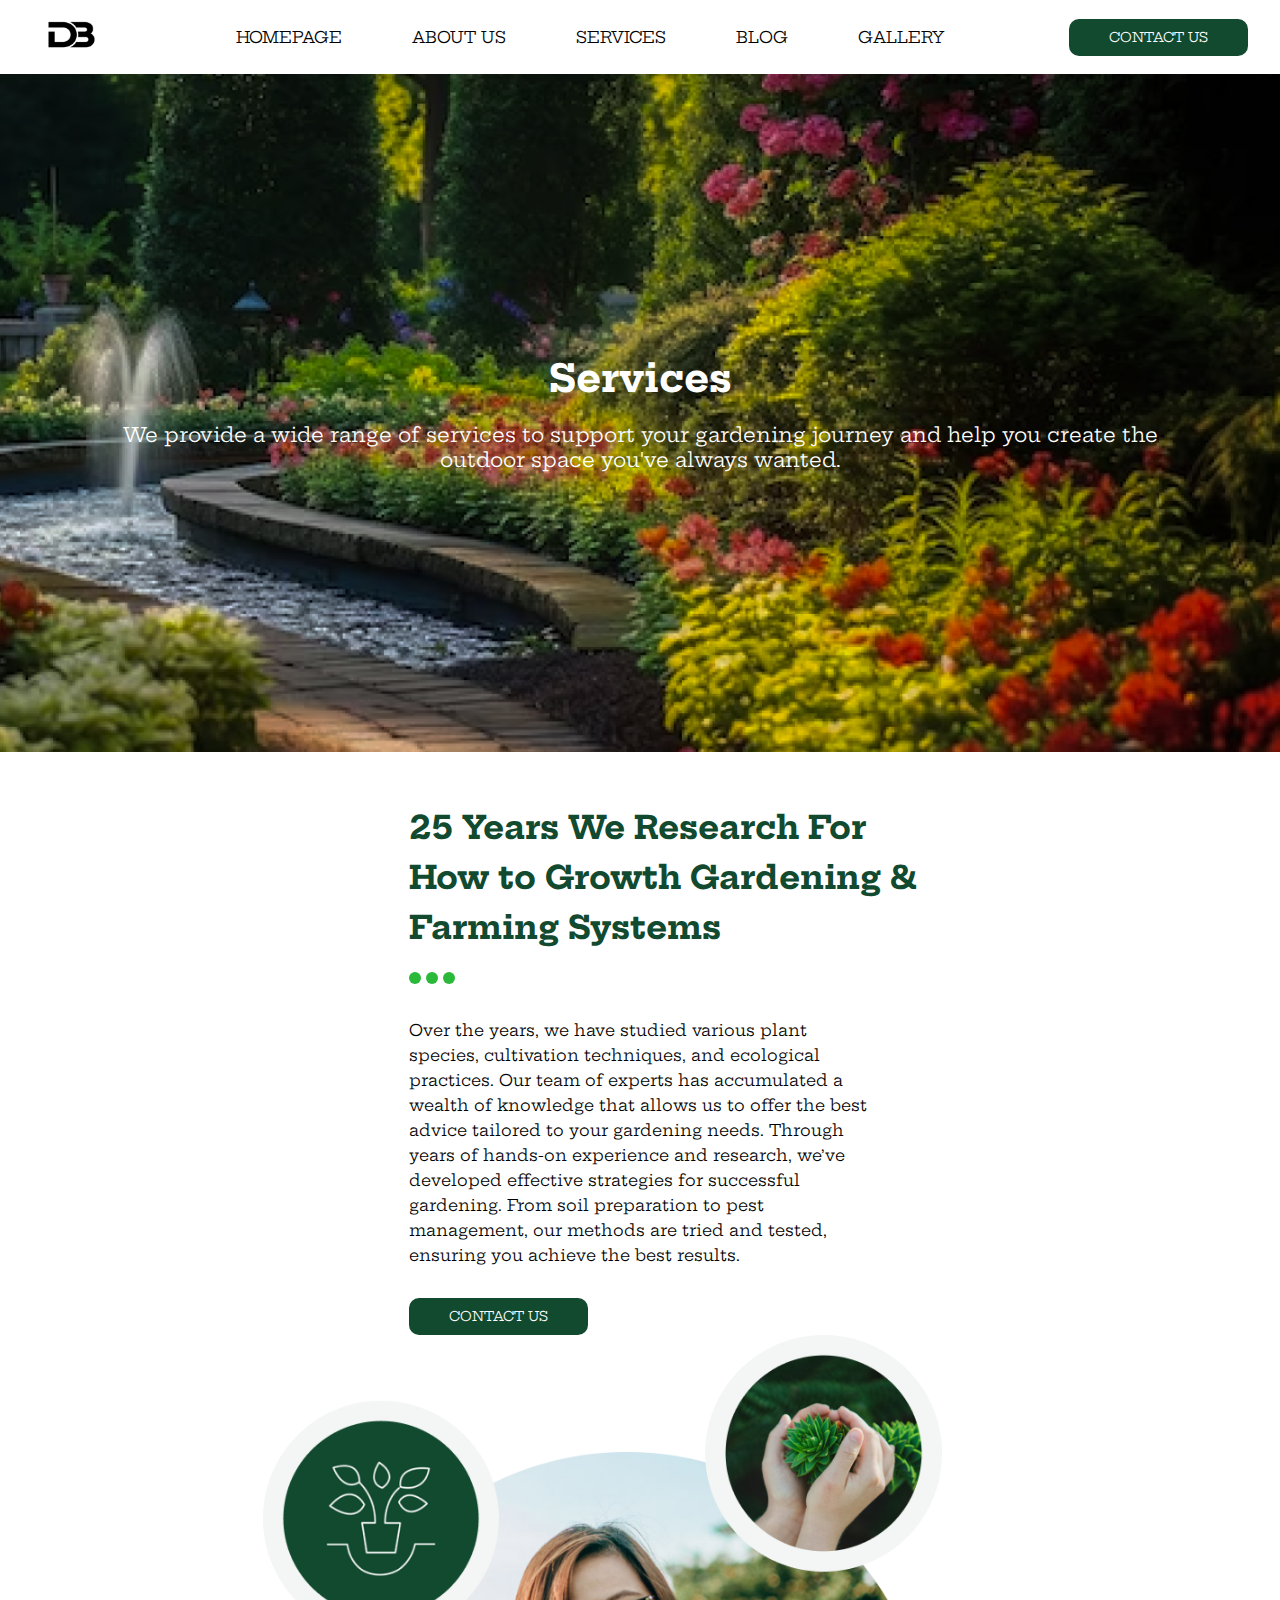
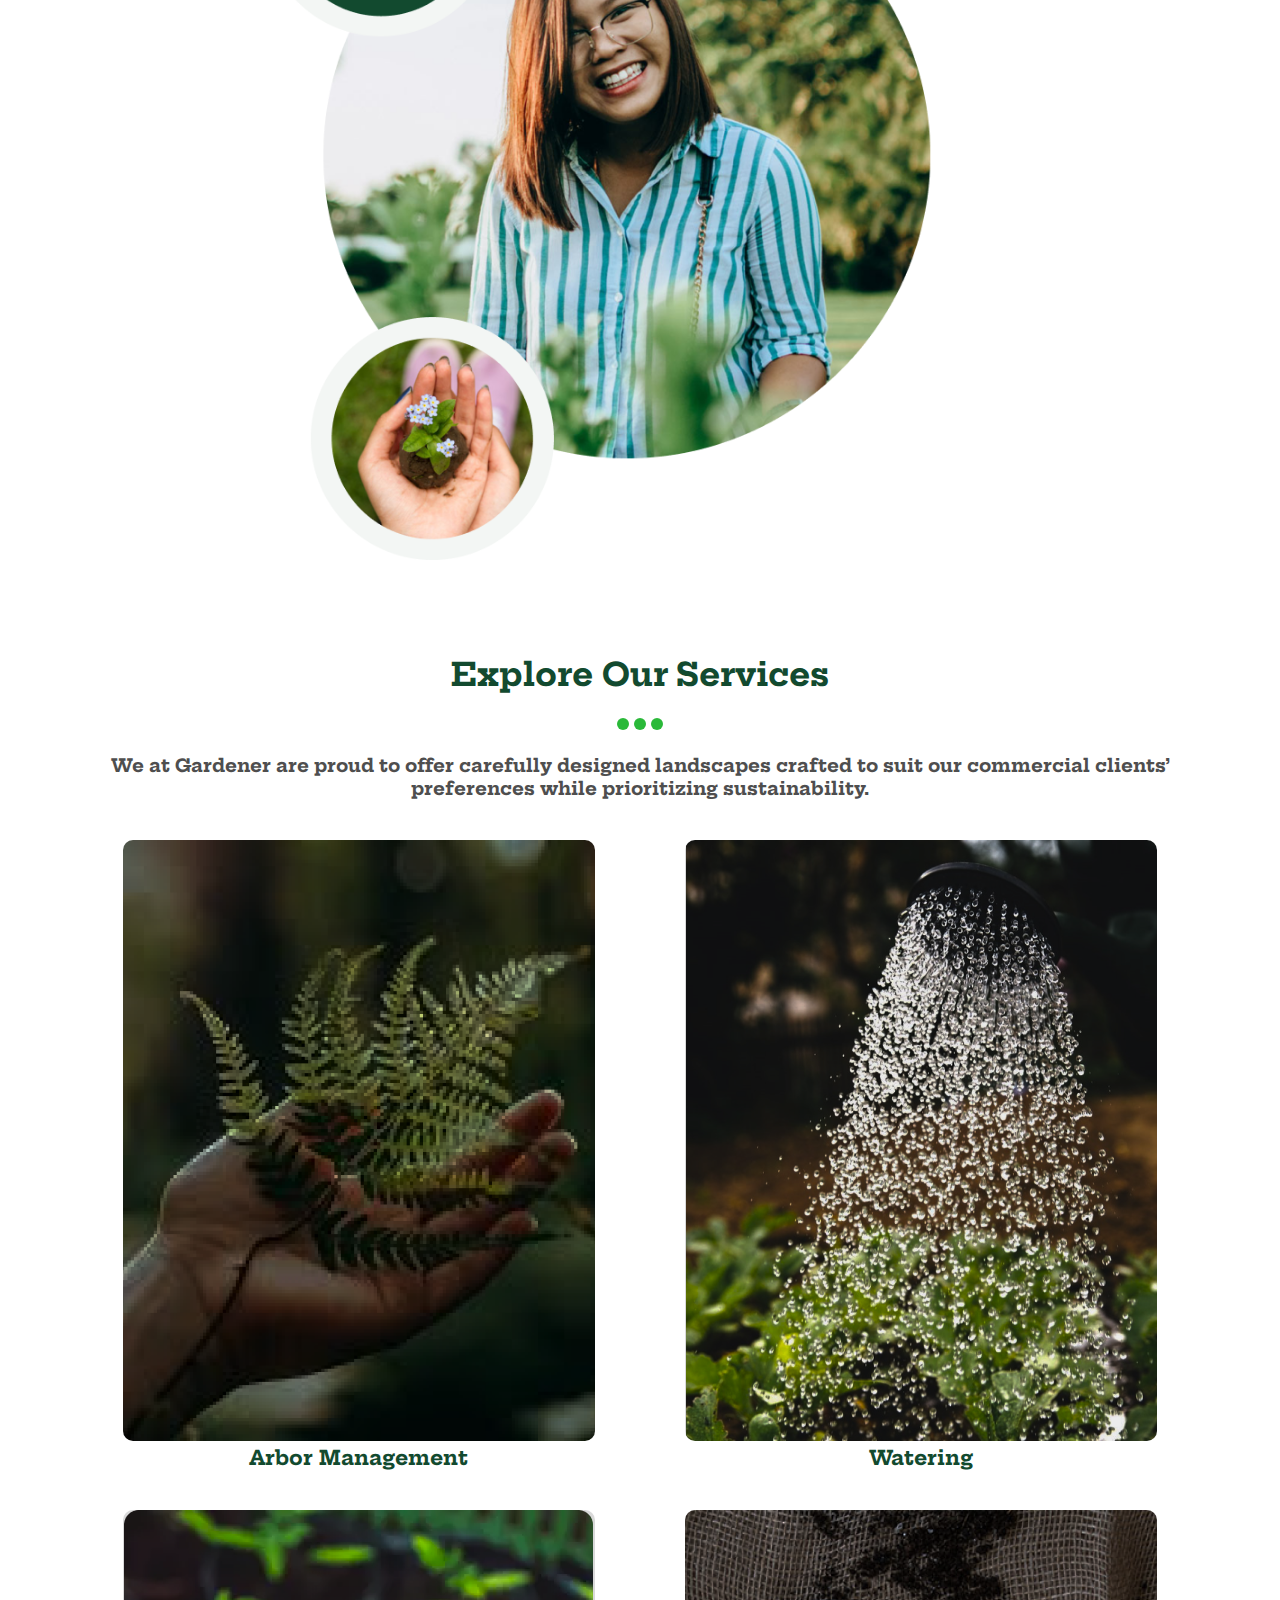
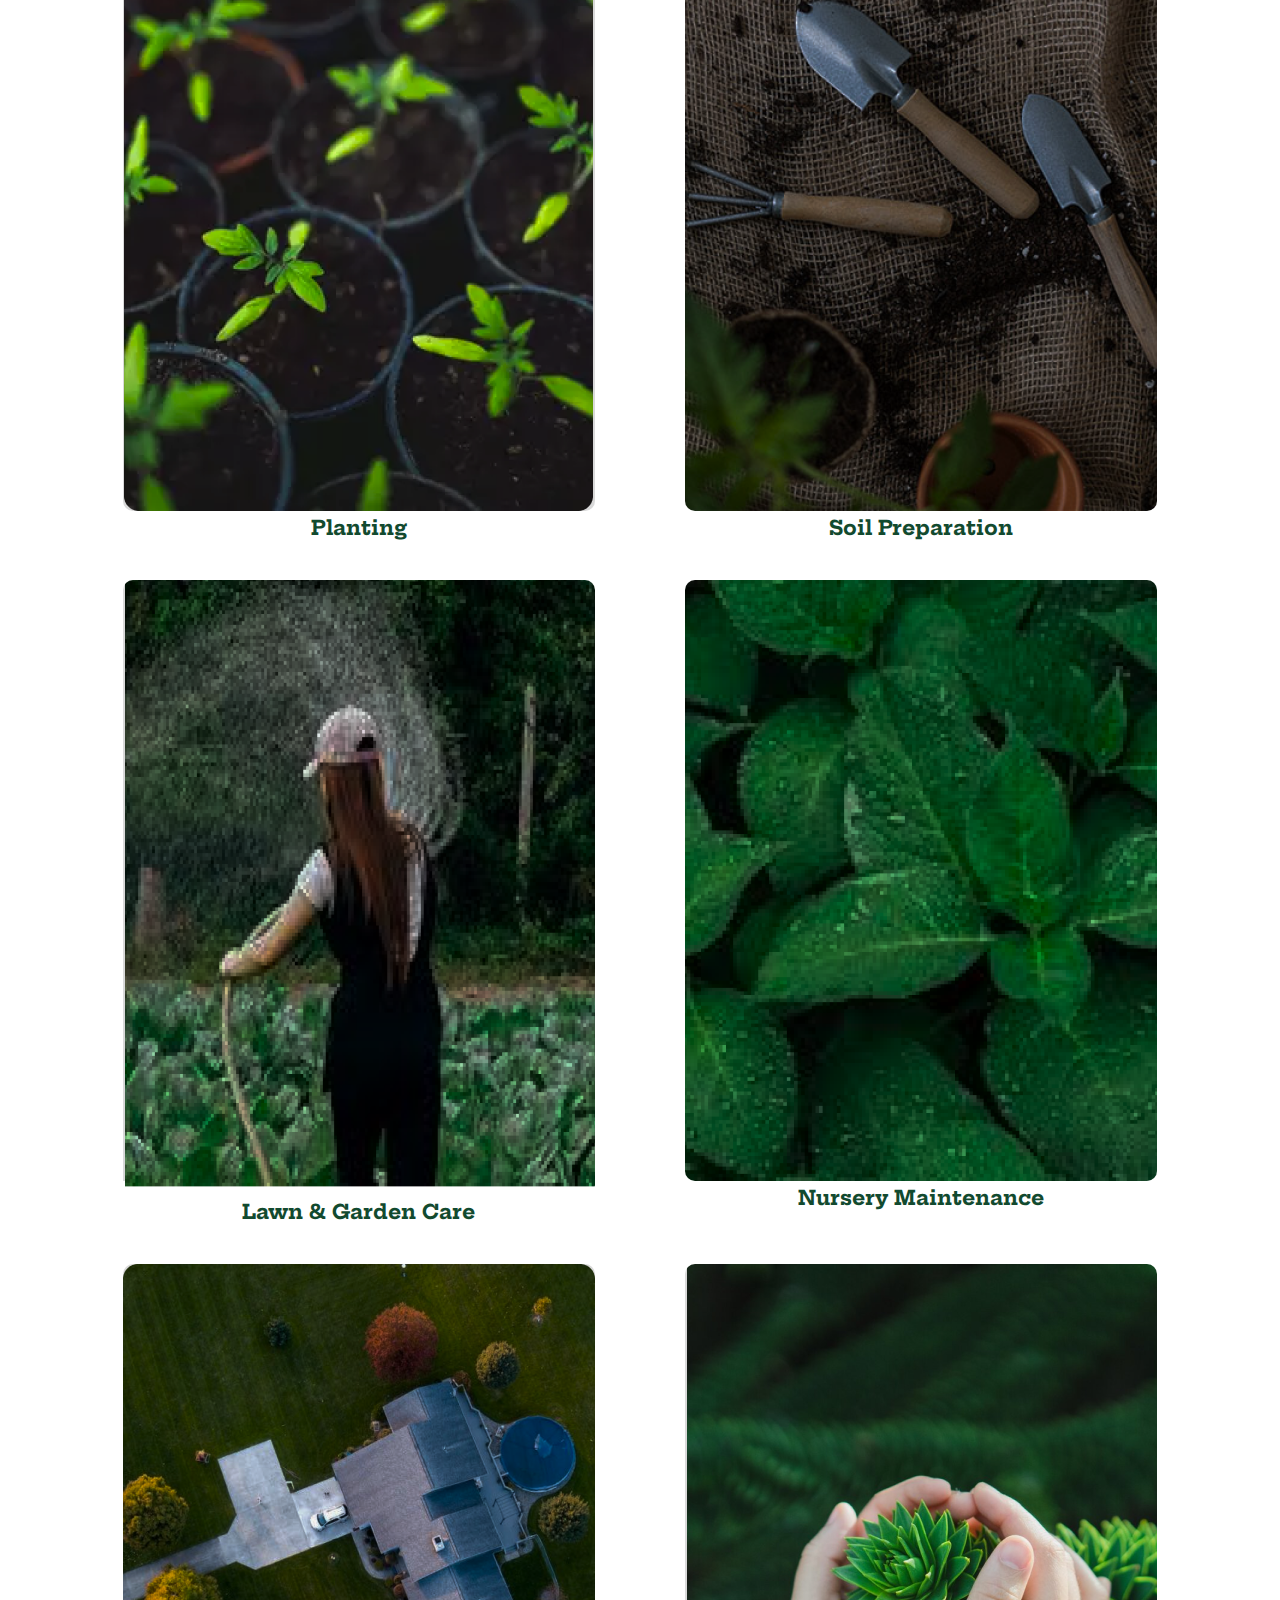
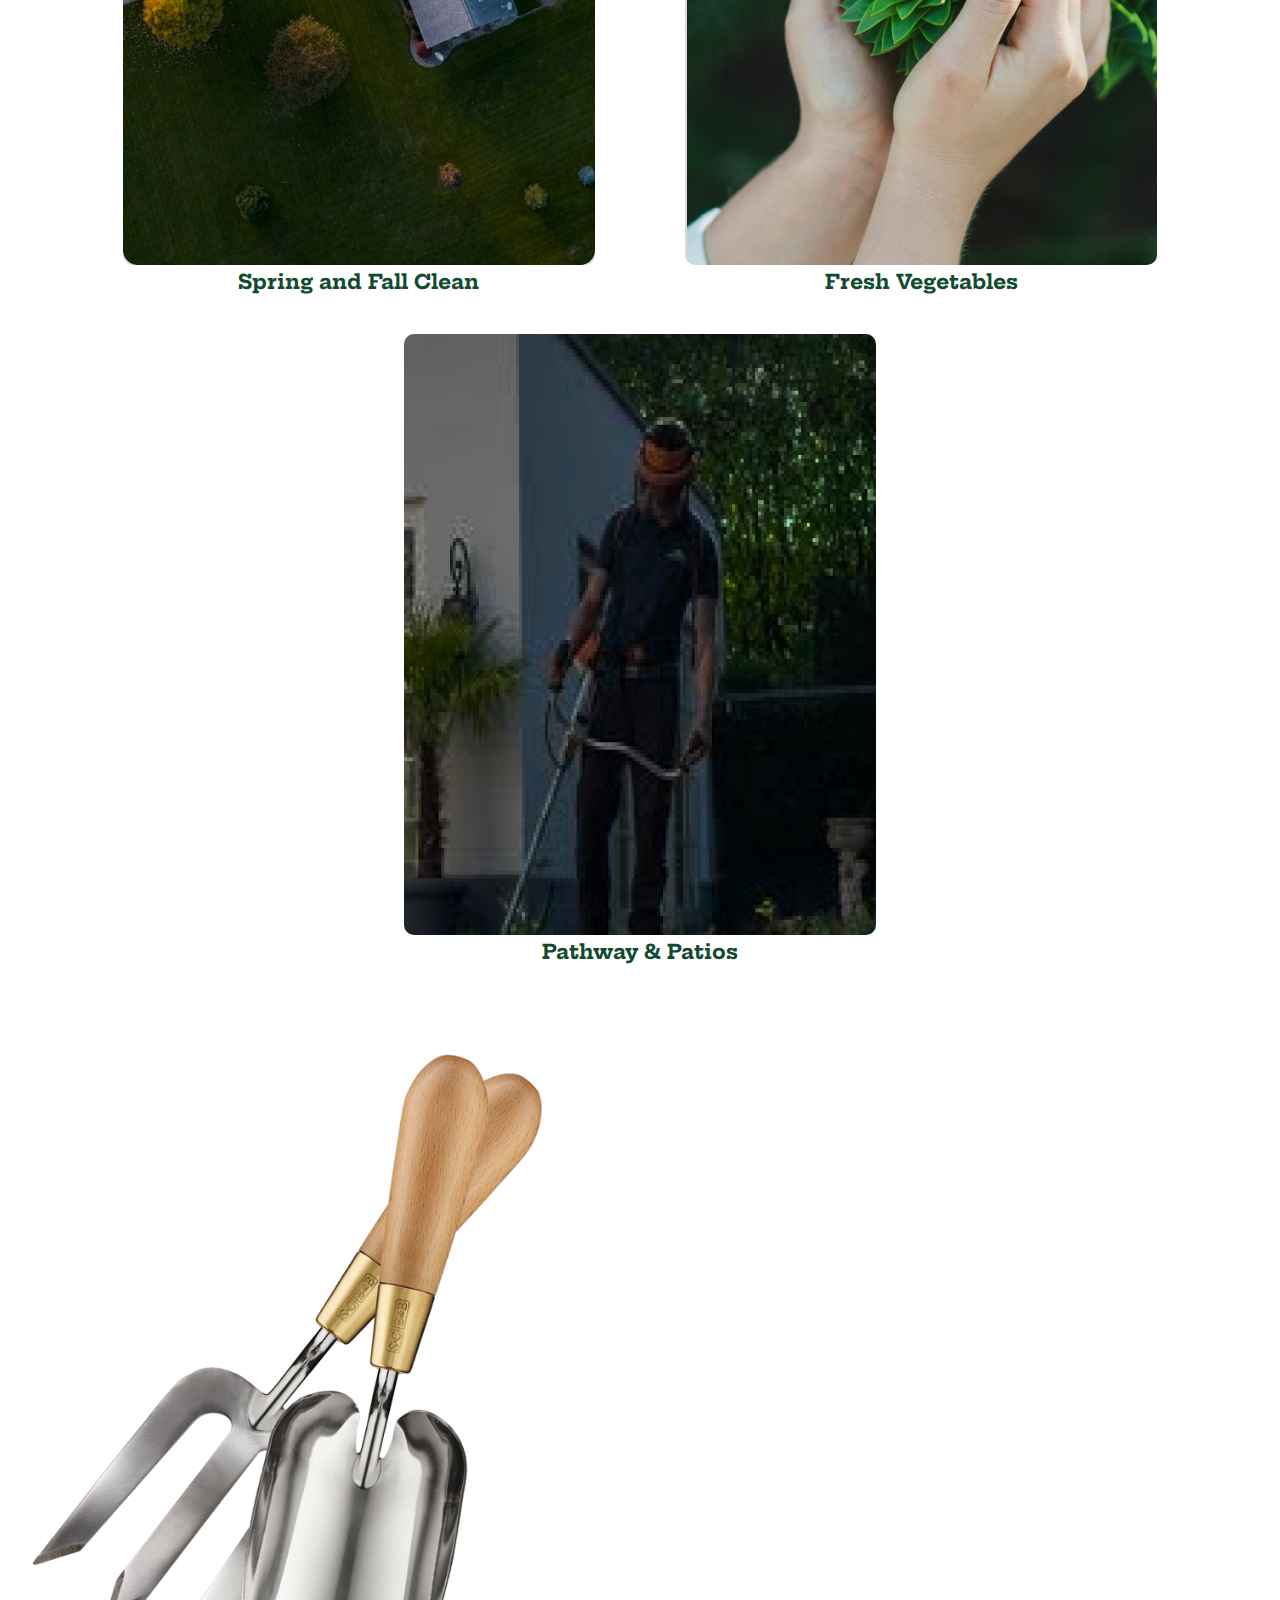
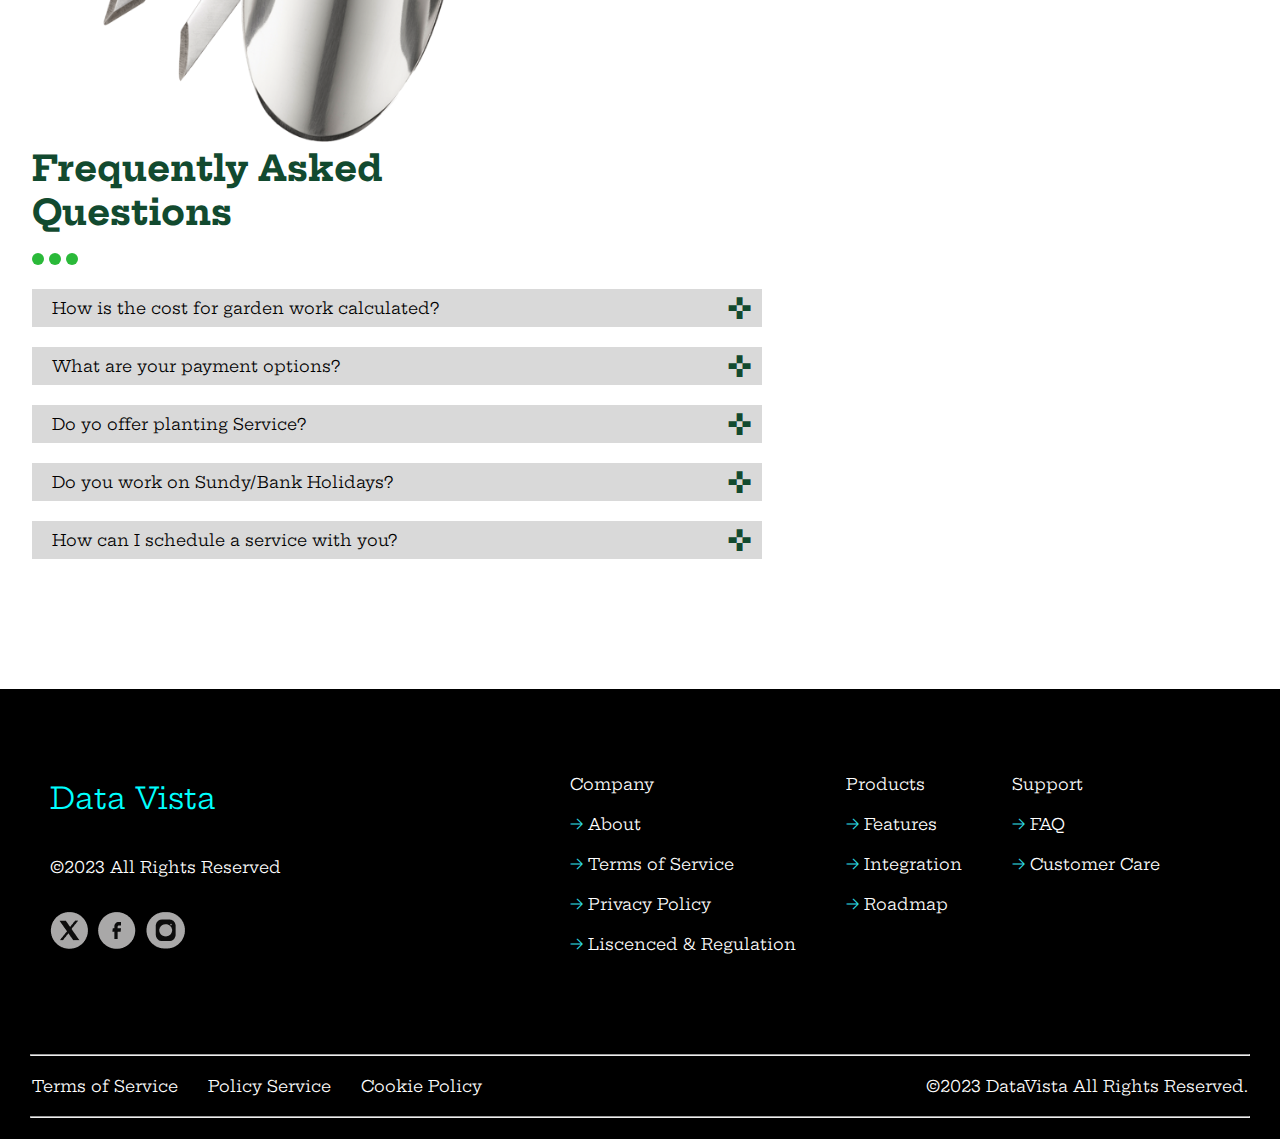
<file: services.html>
<!DOCTYPE html>
<html lang="en">
<head>
    <meta charset="UTF-8">
    <meta name="viewport" content="width=device-width, initial-scale=1.0">
    <title>DB GARDENING</title>
    <link rel="stylesheet" href="./services.css">
    <link rel="shortcut icon" href="./Images/1.logo.png" type="image/x-icon">
</head>
<body>
    
    
    <nav>
        <div class="gridelayout">
            <div class="mainheader">
                <a href="./index.html"><img src="./Images/1.logo.png" alt="" class="logo"></a>
                <ul>
                    <li><a href="./index.html" class="underline">HOMEPAGE</a></li>
                    <li><a href="./aboutus.html" class="underline">ABOUT&nbsp;US</a></li>
                    <li><a href="./services.html" class="underline">SERVICES</a></li>
                    <li><a href="./blog.html" class="underline">BLOG</a></li>
                    <li><a href="./gallery.html" class="underline">GALLERY</a></li>
                </ul>
                <a href="contactus.html"><button class="headerbutton">CONTACT US</button></a>
            </div>
        </div>
    </nav>

    <!-- header section ends here  -->

   
    <section>
        <div class="servicesherosec">
            <h1>Services</h1>
            <p>We provide a wide range of services to support your gardening journey and help you create the outdoor space you've always wanted.</p>
        </div>
    </section>


    <!-- hero section ends here  -->


    <section>
        <div class="farmsystmain">
            <div class="farmsystchild1">
                <h2>25 Years We Research For How to Growth Gardening & Farming Systems</h2>
                <span class="dot1"></span>
                <span class="dot1"></span>
                <span class="dot1"></span>
                <p>Over the years, we have studied various plant species, cultivation techniques, and ecological practices. Our team of experts has accumulated a wealth of knowledge that allows us to offer the best advice tailored to your gardening needs. Through years of hands-on experience and research, we’ve developed effective strategies for successful gardening. From soil preparation to pest management, our methods are tried and tested, ensuring you achieve the best results.</p>
                <button>CONTACT&nbsp;US</button>
            </div>
            <div class="farmsystchild2">
                <img src="./Images/3.threepics.png" alt="" width="100%">
            </div> 
        </div>
    </section>

    <!-- farmsystem section ends here  -->

    <section>
        <div class="exploremain">
            <div class="explorechild1">
                <h2>Explore Our Services</h2>
                <span class="dot"></span>
                <span class="dot"></span>
                <span class="dot"></span>
                <p>We at Gardener are proud to offer carefully designed landscapes crafted to suit our commercial clients’ preferences while prioritizing sustainability.</p>
            </div>
            <div class="gridelayout">
                <div class="explorechild2">
                    <div class="exploresubchild">
                        <img src="./Images/3.arbor.png" alt="" width="100%">
                        <p>Arbor Management</p>
                    </div>
                    <div class="exploresubchild">
                        <img src="./Images/3.watering.png" alt="" width="100%">
                        <p>Watering</p>
                    </div>
                    <div class="exploresubchild">
                        <img src="./Images/3.planting.png" alt="" width="100%">
                        <p>Planting</p>
                    </div>
                    <div class="exploresubchild">
                        <img src="./Images/3.soil.png" alt="" width="100%">
                        <p>Soil Preparation</p>
                    </div>
                    <div class="exploresubchild">
                        <img src="./Images/3.lawn.png" alt="" width="100%">
                        <p>Lawn & Garden Care</p>
                    </div>
                    <div class="exploresubchild">
                        <img src="./Images/3.nursery.png" alt="" width="100%">
                        <p>Nursery Maintenance</p>
                    </div>
                    <div class="exploresubchild">
                        <img src="./Images/3.spring.png" alt="" width="100%">
                        <p>Spring and Fall Clean</p>
                    </div>
                    <div class="exploresubchild">
                        <img src="./Images/3.fresh.png" alt="" width="100%">
                        <p>Fresh Vegetables</p>
                    </div>
                    <div class="exploresubchild">
                        <img src="./Images/3.pathway.png" alt="" width="100%">
                        <p>Pathway & Patios</p>
                    </div>
                </div>
            </div>   
        </div>
    </section>


    <!-- explore our service section ends here  -->


    <section>
        <div class="gridelayout">
            <div class="faqmain1">
                <div class="faqchild1">
                    <img src="./Images/3.FAQ.png" width="100%" alt="">
                </div>
                <div class="faqchild2">
                    <h3>Frequently Asked <br> Questions</h3>
                    <span class="dot"></span>
                    <span class="dot"></span>
                    <span class="dot"></span>
                    <div class="questions">
                        <p>How is the cost for garden work calculated?</p>
                        <p class="addsymbol"></p>
                    </div>
                    <div class="questions">
                        <p>What are your payment options?</p>
                        <p class="addsymbol"></p>
                    </div>
                    <div class="questions">
                        <p>Do yo offer planting Service?</p>
                        <p class="addsymbol"></p>
                    </div>
                    <div class="questions">
                        <p>Do you work on Sundy/Bank Holidays?</p>
                        <p class="addsymbol"></p>
                    </div>
                    <div class="questions">
                        <p>How can I schedule a service with you?</p>
                        <p class="addsymbol"></p>
                    </div>
                </div>
            </div>
        </div>
    </section>

    <!-- faq section ends here  -->


    <footer>
        <div class="footer">
            <div class="footermain1">
                <h4>Data Vista</h4>
                <p class="coprights">2023 All Rights Reserved</p>
                <div class="socialmedia">
                    <img src="./Images/simple-icons_x.png" alt="">
                    <img src="./Images/gg_facebook.png" alt="">
                    <img src="./Images/teenyicons_instagram-solid.png" alt="">
                </div>
            </div>
            <div class="footermain2 arrow">
                <dl>
                    <dt>Company</dt>
                    <dd>About</dd>
                    <dd>Terms of Service</dd>
                    <dd>Privacy Policy</dd>
                    <dd>Liscenced & Regulation</dd>
                </dl>
                <dl>
                    <dt>Products</dt>
                    <dd>Features</dd>
                    <dd>Integration</dd>
                    <dd>Roadmap</dd>
                </dl>
                <dl>
                    <dt>Support</dt>
                    <dd>FAQ</dd>
                    <dd>Customer Care</dd>
                </dl>
            </div>
        </div>
        <hr>
        <div class="gridelayout">
            <div class="footerchild3">
                <ul>
                    <li>Terms of Service</li>
                    <li>Policy Service</li>
                    <li>Cookie Policy</li>
                </ul>
                <div>
                    <p class="coprights">2023 DataVista All Rights Reserved.</p>
                </div>
            </div>
        </div>
        <hr>
    </footer>

</body>
</html>
</file>
<file: style.css>
@import url('https://fonts.googleapis.com/css2?family=Hepta+Slab:wght@1..900&display=swap');
*{
    margin: 0px;
    padding: 0px;
    font-family: "Hepta Slab", serif;
    font-optical-sizing: auto;
    font-weight: 400;
    font-style: normal;
}
.gridelayout{
    margin-left: auto;
    margin-right: auto;
    width: 95%;
}
.mainheader{
    display: flex;
    flex-wrap: wrap;
    justify-content: space-between;
    align-items: center;
}
.mainheader ul{
    display: flex;
    flex-wrap: wrap;
    gap: 70px;
    list-style: none;  
}
.underline{
    text-decoration: none;
    color: black;
}
.logo{
   height: 70px; 
}
.headerbutton{
    color: white;
    padding: 10px 40px;
    background-color: #124A2F;
    border-radius: 10px;
    border: none;
}
.headerbutton:hover{
    background-color: white;
    color: #124A2F;
    border: 2px solid #124A2F;
}
.underline:hover{
    color: #124A2F;
}

/* header section ends here  */

.herosection{
    background-image: url(./Images/1.header.png);
    padding: 400px 0px;
    background-size: cover;
    background-repeat: no-repeat;
    color: white;
    text-align: center;
}
.herosection h1{
    font-size: 35px;
    font-weight: bold;
    margin-bottom: 30px;
}
.heromain{
    margin-bottom: 30px;
}
.herosection p{
    font-size: 18px;
    margin: 0px 100px;
}

.herosectionmain2{
    display: flex;
    flex-wrap: wrap;
    justify-content: center;
    text-align: center;
    border-radius: 30px;
    box-shadow: 0px 0px 3px 0px; 
    background-color: #F3F6F4;
    margin: 0px 100px;
}
.herochild1{
    width: 20%;
    padding: 10px;
}
.herosectionmain2 h4{
    font-size: 23px;
    margin: 15px 0px;
}
.positionrelative{
    position: relative;
    top: -100px;
}

/* hero section ends here  */

.handlesection{
    text-align: center;
}
.handlesection h3{
    font-size: 30px;
    color: #124A2F;
    font-weight: bold;
}
.dot{
    height: 12px;
    width: 12px;
    border-radius: 50%;
    background-color: #2AB939;
    display: inline-block;
    margin: 20px 0px 30px 0px;
}
.handlesection p{
    font-size: 18px;
    color: #4E4E4E;
    margin-bottom: 60px;
}
.handlecount{
    display: flex;
    flex-wrap: wrap;
    justify-content: space-evenly;
    text-align: center;
    color: #124A2F;
}
.handlecount h4{
    font-size: 40px;
    font-weight: bold;
}
.handlecount p{
    font-size: 23px; 
}


.cardsec2{
    display: flex;
    flex-wrap: wrap;  
    margin: 100px 0px 100px 0px;
    font-size: 18px;
    color: #124A2F;
    text-align: center;
}
.cardsec2child1{
    flex-grow: 1;
}
.cardsec2child1 h4{
    margin-top: 20px;
}
.cardsec2 img{
    height: 545px;
}


/* services section starts here  */

.servicesmain1{
    /* margin-top: 20px; */
    text-align: center;
}
.servicesmain1 h3{
    font-size: 30px;
    color: #124A2F;
}
.servicesmain1 p{
    font-size: 18px;
    color: #4E4E4E;
}
.servicesmain2{
    background-color: #F3F6F4;
    display: flex;
    flex-wrap: wrap;
    justify-content: center;
    gap: 15px;
    text-align: center;
    margin: 90px 0px;
}
.servicesmain2child1{
    width: 30%;
    padding: 10px;
}
.servicesmain2child1 h4{
    font-size: 20px;
    font-weight: bold;
    color: #124A2F;
    margin-bottom: 25px;
}
.servicesmain2child1 p{
    color: #4E4E4E;
}
.servicesmain2child1:hover{
    border: 2px solid #124A2F;
}


.quotemain{
    display: flex;
    background-color: #124A2F;
    color: white;
    border-radius: 20px;
    text-align: center;
    margin: 0px 150px;
}
.quotechild1 img{
    height: 270px;
}
.quotechild2 h3{
    margin: 35px 0px;
    font-size: 25px;
}
.quotechild2 p{
    font-size: 15px;
    margin: 0px 40px;
}
.quotechild2 button{
    margin-top: 40px;
    font-size: 15px;
    padding: 10px 40px;
    border-radius: 40px;
    border: none;
}
.quotechild2 button:hover{
    background-color: #124A2F;
    color: white;
    border: 2px solid white;
}


.workprocsection1{
    text-align: center;
    margin: 60px 0px;
}
.workprocsection1 h2{
    font-size: 30px;
    color: #124A2F;
    font-weight: bold;
}
.workprocsection1 p{
    color: #4E4E4E;
}
.workprocsection2{
    display: flex;
    flex-wrap: wrap;
    justify-content: center;
    text-align: center;
    gap: 20px;
}
.workprochild1{
    width: 30%;
}
.workprochild1 h4{
    color: #124A2F;
    font-size: 20px;
    font-weight: bold;
    margin: 15px 0px;
}


.testimain1{
    margin: 100px 0px 50px 0px;
    text-align: center;
}
.testimain1 h2{
    font-size: 30px;
    font-weight: bold;
    color: #124A2F;
}
.testimain2{
    display: flex;
    flex-wrap: wrap;
    text-align: center;
    justify-content: center;
    gap: 20px;
    margin-bottom: 100px;
}
.testimain2child1{
    width: 45%;
}
.testimain2child1 p{
    margin: 20px 0px;
}
.testimain2child1 h4{
    display: flex;
    justify-content: end;
    color: #124A2F;
    font-weight: bold;
}


/* footer section starts here  */

footer {
    background-color: black;
    color: white;
    height: 450px;
    width: auto;
    margin-top: 120px;
}

.footer {
    display: flex;
    flex-wrap: wrap;
    justify-content: space-between;
}

.footermain1 {
    margin-left: 50px;
}

.footermain1 h4 {
    color: #00ffff;
    font-size: 30px;
    margin: 90px 0px 40px 0px;
}

.footermain1 p {
    margin-bottom: 35px;
}

.coprights::before {
    content: "\00A9";
    color: white;
}

.arrow dd::before {
    content: "\2192";
    color: #2EDBE5;
    margin-right: 5px;
}

.socialmedia {
    display: flex;
    flex-wrap: wrap;
    gap: 10px;
}

.footermain2 {
    display: flex;
    justify-content: end;
    flex-wrap: wrap;
    gap: 50px;
    margin-right: 120px;
    margin-top: 85px;
    margin-bottom: 80px;
}

.footermain2 dd {
    margin: 20px 0px;
}

.footerchild3 {
    display: flex;
    flex-wrap: wrap;
    justify-content: space-between;
    margin: 20px 0px;
}

.footerchild3 ul {
    display: flex;
    gap: 30px;
    list-style: none;
}

hr {
    margin: 0px 30px;
}
</file>
<file: aboutus.css>
@import url('https://fonts.googleapis.com/css2?family=Hepta+Slab:wght@1..900&display=swap');
*{
    margin: 0px;
    padding: 0px;
    font-family: "Hepta Slab", serif;
    font-optical-sizing: auto;
    font-weight: 400;
    font-style: normal;
}
.gridelayout{
    margin-left: auto;
    margin-right: auto;
    width: 95%;
}
.mainheader{
    display: flex;
    flex-wrap: wrap;
    justify-content: space-between;
    align-items: center;
}
.mainheader ul{
    display: flex;
    flex-wrap: wrap;
    gap: 70px;
    list-style: none;  
}
.underline{
    text-decoration: none;
    color: black;
}
.logo{
   height: 70px; 
}
.headerbutton{
    color: white;
    padding: 10px 40px;
    background-color: #124A2F;
    border-radius: 10px;
    border: none;
}
.headerbutton:hover{
    background-color: white;
    color: #124A2F;
    border: 2px solid #124A2F;
}
.underline:hover{
    color: #124A2F;
}

/* header section ends here  */

.heromain{
    background-image: url(./Images/2.hero.png);
    padding: 250px 0px;
    background-size: cover;
    background-position: left center;
    background-repeat: no-repeat;
    text-align: center;
    color: white;
    margin-bottom: 40px;
}
.heromain h1{
    font-size: 35px;
    font-weight: bold;
    position: relative;
    bottom: 20px;
}
.heromain p{
    font-size: 18px;
}

/* hero section ends here  */

.experience{
    display: flex;
    flex-wrap: wrap; 
    justify-content: center;
    gap: 30px;
    text-align: center;
    align-items: center;   
}
.expchild1 img{
    height: 400px;
}
.expchild2{
    width: 50%;
}
.expchild2 h3{
    font-size: 20px;
    font-weight: bold;
    /* margin-bottom: 20px; */
}
.expchild2 p{
    margin-top: 30px;
}

/* experience section ends here  */

.gardening{
    background-image: url(Images/2.problems.png);
    background-repeat: no-repeat;
    background-position: center;
    background-size: cover;
    padding: 100px 0px;
    color: white;
    text-align: center;
    margin: 50px 0px;
}
.gardening h4{
    font-size: 20px;
    font-weight: bold;
    position: relative;
    bottom: 40px;
}
.gardening p{
    margin: 0px 70px;
}
.gardening button{
    position: relative;
    top: 50px;
    padding: 10px 40px;
    border-radius: 10px;
    border: none;
    background-color: #124A2F;
    color: white;
}

/* gardening section ends here  */

.projchild1{
    text-align: center;
}
.projchild1 h2{
    font-size: 30px;
    color: #124A2F;
    font-weight: bold;
}
.projchild1 p{
    color: #4E4E4E;
    margin: 0px 180px 50px 180px;
    text-align: center;
}
.projchild2{
    display: flex;
    flex-wrap: wrap;
    justify-content: center;
    text-align: center;
    gap: 10px;
}
.projsubchild1 {
    width: 32%;
    margin-bottom: 50px;
}
.projsubchild1 h4{
    margin-top: 10px;
    font-weight: bold;
}

.dot{
    height: 12px;
    width: 12px;
    border-radius: 50%;
    background-color: #2AB939;
    display: inline-block;
    margin: 20px 0px 30px 0px;
}

/* project section ends here  */

.choosechild1 dt::before{
    content: "\2713";
    color: #124A2F;
    font-size: 30px;
}
.dot2{
    height: 12px;
    width: 12px;
    border-radius: 50%;
    background-color: #2AB939;
    display: inline-block;
    margin: 0px 0px 0px 0px;
}
.choosechild1 h3{
    font-size: 30px;
    font-weight: bold;
    color: #124A2F;
    margin: 20px 0px 10px 0px;
}
.choosemain{
    display: flex;
    flex-wrap: wrap;
    justify-content: center;
    align-items: center;
    gap: 25px;
}
.choosechild1{
    width: 40%;
}
.choosechild2{
    width: 50%;
}
.choosechild1 p{
    font-size: 18px;
    color: #4E4E4E;
    margin: 10px 0px 20px 0px;
}
.choosechild1 dt{
    color: #124A2F;
    font-size: 23px;
    margin-bottom: 10px;
    font-weight: bold;
}
.choosechild1 dd{
    color: #2AB939;
    margin-left: 20px;
    margin-bottom: 20px;
}

/* chooseus secction ends here  */

.yearsofexp{
    background-image: url(./Images/2.survey.png);
    padding: 100px 0px;
    background-position: center;
    background-repeat: no-repeat;
    background-size: cover;
    margin: 50px 0px;
    color: white;
}
.yearsofexpmain{
    display: flex;
    justify-content: space-evenly;
    align-items: center;
    gap: 30px;
    text-align: center;
}
.yearsofexpchild1 h5{
    font-size: 50px;
    font-weight: bold;
}
.yearsofexpchild1 h4{
    font-size: 24px;
    margin: 10px 0px;
    font-weight: bold;
}


/* footer section starts here  */

footer {
    background-color: black;
    color: white;
    height: 450px;
    width: auto;
    margin-top: 120px;
}

.footer {
    display: flex;
    flex-wrap: wrap;
    justify-content: space-between;
}

.footermain1 {
    margin-left: 50px;
}

.footermain1 h4 {
    color: #00ffff;
    font-size: 30px;
    margin: 90px 0px 40px 0px;
}

.footermain1 p {
    margin-bottom: 35px;
}

.coprights::before {
    content: "\00A9";
    color: white;
}

.arrow dd::before {
    content: "\2192";
    color: #2EDBE5;
    margin-right: 5px;
}

.socialmedia {
    display: flex;
    flex-wrap: wrap;
    gap: 10px;
}

.footermain2 {
    display: flex;
    justify-content: end;
    flex-wrap: wrap;
    gap: 50px;
    margin-right: 120px;
    margin-top: 85px;
    margin-bottom: 80px;
}

.footermain2 dd {
    margin: 20px 0px;
}

.footerchild3 {
    display: flex;
    flex-wrap: wrap;
    justify-content: space-between;
    margin: 20px 0px;
}

.footerchild3 ul {
    display: flex;
    gap: 30px;
    list-style: none;
}

hr {
    margin: 0px 30px;
}
</file>
<file: blog.css>
@import url('https://fonts.googleapis.com/css2?family=Hepta+Slab:wght@1..900&display=swap');
*{
    margin: 0px;
    padding: 0px;
    font-family: "Hepta Slab", serif;
    font-optical-sizing: auto;
    font-weight: 400;
    font-style: normal;
}
.gridelayout{
    margin-left: auto;
    margin-right: auto;
    width: 95%;
}
.mainheader{
    display: flex;
    flex-wrap: wrap;
    justify-content: space-between;
    align-items: center;
}
.mainheader ul{
    display: flex;
    flex-wrap: wrap;
    gap: 70px;
    list-style: none;  
}
.underline{
    text-decoration: none;
    color: black;
}
.logo{
   height: 70px; 
}
.headerbutton{
    color: white;
    padding: 10px 40px;
    background-color: #124A2F;
    border-radius: 10px;
    border: none;
}
.headerbutton:hover{
    background-color: white;
    color: #124A2F;
    border: 2px solid #124A2F;
}
.underline:hover{
    color: #124A2F;
}

/* header section ends here  */

.blogherosec{
    background: url(Images/4.header.png) no-repeat;
    padding: 300px 0px;
    background-size: cover;
    color: white;
    text-align: center;
}
.blogherosec h1{
    font-size: 32px;
    font-weight: bold;
}
.blogherosec p{
    font-size: 20px;
    margin-top: 20px;
}

/* hero section ends here  */


.blogmain1{
    display: flex;
    flex-wrap: wrap;
    justify-content: center;
    gap: 10px;
    align-items: center;
    margin: 80px 0px 50px 0px;
}
.blogchild1{
    width: 47%;
}
.blogchild2{
    width: 47%;
    padding-left: 20px;
}
.subhead{
    display: flex;
    flex-wrap: wrap;
    gap: 10px;
    align-items: center;
    margin-bottom: 20px;
}
.blogchild2 p{
    line-height: 25px;
    text-align: justify;
}
.blogchild2 h3{
    color: #124A2F;
    font-weight: bold;
    font-size: 28px;
    margin-bottom: 20px;
}
.bi-person-lines-fill{
    color: #124A2F;
    margin-right: 10px;
}
.bi-clock{
    color: #124A2F;
    margin-right: 10px;
}
.bi-folder{
    color: #124A2F;
    margin-right: 10px;
}

/* 2nd type of picture and content  */


.blogmain2{
    display: flex;
    flex-wrap: wrap;
    justify-content: center;
    gap: 10px;
    align-items: center;
    margin-bottom: 50px;
}

.blogsubchild2 {
    width: 47%;
}
.blogsubchild1{
    width: 47%;
}
.blogsubchild1 h3{
    color: #124A2F;
    font-weight: bold;
    font-size: 28px;
    margin-bottom: 20px;
}
.blogsubchild1 p{
    line-height: 25px;
}


/* footer section starts here  */

footer {
    background-color: black;
    color: white;
    height: 450px;
    width: auto;
    margin-top: 120px;
}

.footer {
    display: flex;
    flex-wrap: wrap;
    justify-content: space-between;
}

.footermain1 {
    margin-left: 50px;
}

.footermain1 h4 {
    color: #00ffff;
    font-size: 30px;
    margin: 90px 0px 40px 0px;
}

.footermain1 p {
    margin-bottom: 35px;
}

.coprights::before {
    content: "\00A9";
    color: white;
}

.arrow dd::before {
    content: "\2192";
    color: #2EDBE5;
    margin-right: 5px;
}

.socialmedia {
    display: flex;
    flex-wrap: wrap;
    gap: 10px;
}

.footermain2 {
    display: flex;
    justify-content: end;
    flex-wrap: wrap;
    gap: 50px;
    margin-right: 120px;
    margin-top: 85px;
    margin-bottom: 80px;
}

.footermain2 dd {
    margin: 20px 0px;
}

.footerchild3 {
    display: flex;
    flex-wrap: wrap;
    justify-content: space-between;
    margin: 20px 0px;
}

.footerchild3 ul {
    display: flex;
    gap: 30px;
    list-style: none;
}

hr {
    margin: 0px 30px;
}
</file>
<file: contactus.css>
@import url('https://fonts.googleapis.com/css2?family=Hepta+Slab:wght@1..900&display=swap');
*{
    margin: 0px;
    padding: 0px;
    font-family: "Hepta Slab", serif;
    font-optical-sizing: auto;
    font-weight: 400;
    font-style: normal;
}
.gridelayout{
    margin-left: auto;
    margin-right: auto;
    width: 95%;
}
.mainheader{
    display: flex;
    flex-wrap: wrap;
    justify-content: space-between;
    align-items: center;
}
.mainheader ul{
    display: flex;
    flex-wrap: wrap;
    gap: 70px;
    list-style: none;  
}
.underline{
    text-decoration: none;
    color: black;
}
.logo{
   height: 70px; 
}
.headerbutton{
    color: white;
    padding: 10px 40px;
    background-color: #124A2F;
    border-radius: 10px;
    border: none;
}
.headerbutton:hover{
    background-color: white;
    color: #124A2F;
    border: 2px solid #124A2F;
}
.underline:hover{
    color: #124A2F;
}

/* header section ends here  */


.contacthero{
    background: url(./Images/6.hero.png) no-repeat;
    padding: 320px 0px;
    background-size: cover;
    color: white;
    text-align: center;
}
.contacthero h1{
    font-size: 32px;
    font-weight: bold;
    margin-bottom: 20px;
}
.contacthero p{
    font-size: 20px;
}

/* hero section ends here  */

.contactmain{
    text-align: center;
}
.contactmain h2{
    font-size: 32px;
    font-weight: bold;
    color: #124A2F;
    margin-top: 50px;
}
.contactmain p{
    font-size: 20px;
    color: #4E4E4E;
    margin: 0px 80px 70px 80px;
}
.dot{
    height: 12px;
    width: 12px;
    border-radius: 50%;
    background-color: #2AB939;
    display: inline-block;
    margin: 20px 0px;
}


.contactmain2{
    display: flex;
    flex-wrap: wrap;
    text-align: center;
    justify-content: space-evenly;
    color: #124A2F;
    margin-bottom: 80px;
}
.contactmain2 h4{
    font-weight: bold;
    font-size: 24px;
    margin: 15px 0px;
}
.contactmain2 p{
    margin-bottom: 5px;
    font-weight: bold;
}


/* form section starts here  */

.formmain{
    background: url(./Images/6.getintouch.png) no-repeat top center;
    padding: 150px 0px;
    border-radius: 20px;
    background-size: cover;
    margin-bottom: 100px;
    text-align: center;
}
.formmain h2{
    font-size: 30px;
    color: #F3F6F4;
    font-weight: bold;
    margin-bottom: 20px;
}
.formsubmit{
    padding: 10px 20px;
    border-radius: 25px;
    border: none;
    margin: 15px 0px 0px 0px;
    color: #124A2F;
    font-weight: bold;
    /* margin: 20px 0px 0px 400px; */
}
.formname,.formemail,.formnumber,.formservice{
    border: none;
    width: 230px;
    padding: 10px 20px;
    outline: none;
    margin: 10px 0px;
    margin-right: 20px;
    color: #124A2F;
    background-color: #D9D9D9;
}
.formmessage{
    width: 530px;
    margin-right: 20px;
    outline: none;
    border: none;
    padding: 20px;
    margin-top: 10px;
    background-color: #D9D9D9;

}


/* footer section starts here  */

footer {
    background-color: black;
    color: white;
    height: 450px;
    width: auto;
    margin-top: 120px;
}

.footer {
    display: flex;
    flex-wrap: wrap;
    justify-content: space-between;
}

.footermain1 {
    margin-left: 50px;
}

.footermain1 h4 {
    color: #00ffff;
    font-size: 30px;
    margin: 90px 0px 40px 0px;
}

.footermain1 p {
    margin-bottom: 35px;
}

.coprights::before {
    content: "\00A9";
    color: white;
}

.arrow dd::before {
    content: "\2192";
    color: #2EDBE5;
    margin-right: 5px;
}

.socialmedia {
    display: flex;
    flex-wrap: wrap;
    gap: 10px;
}

.footermain2 {
    display: flex;
    justify-content: end;
    flex-wrap: wrap;
    gap: 50px;
    margin-right: 120px;
    margin-top: 85px;
    margin-bottom: 80px;
}

.footermain2 dd {
    margin: 20px 0px;
}

.footerchild3 {
    display: flex;
    flex-wrap: wrap;
    justify-content: space-between;
    margin: 20px 0px;
}

.footerchild3 ul {
    display: flex;
    gap: 30px;
    list-style: none;
}

hr {
    margin: 0px 30px;
}
</file>
<file: gallery.css>
@import url('https://fonts.googleapis.com/css2?family=Hepta+Slab:wght@1..900&display=swap');
*{
    margin: 0px;
    padding: 0px;
    font-family: "Hepta Slab", serif;
    font-optical-sizing: auto;
    font-weight: 400;
    font-style: normal;
}
.gridelayout{
    margin-left: auto;
    margin-right: auto;
    width: 95%;
}
.mainheader{
    display: flex;
    flex-wrap: wrap;
    justify-content: space-between;
    align-items: center;
}
.mainheader ul{
    display: flex;
    flex-wrap: wrap;
    gap: 70px;
    list-style: none;  
}
.underline{
    text-decoration: none;
    color: black;
}
.logo{
   height: 70px; 
}
.headerbutton{
    color: white;
    padding: 10px 40px;
    background-color: #124A2F;
    border-radius: 10px;
    border: none;
}
.headerbutton:hover{
    background-color: white;
    color: #124A2F;
    border: 2px solid #124A2F;
}
.underline:hover{
    color: #124A2F;
}

/* header section ends here  */

.gallerymain{
    background: url(./Images/5.hero.png) no-repeat;
    padding: 330px 0px;
    background-size: cover;
    color: white;
    text-align: center;
}
.gallerymain h1{
    font-size: 35px;
    font-weight: bold;
    margin-bottom: 15px;
}
.gallerymain p{
    font-size: 20px;
}

/* hero section ends here  */

.latworkmain{
    text-align: center;
    margin: 50px 0px 0px 0px;
}
.latworkmain h2{
    color: #124A2F;
    font-weight: bold;
    font-size: 28px;
}
.latworkmain p{
    font-size: 18px;
    color: #4E4E4E;
    margin: 0px 140px 60px 140px;
}

.dot{
    height: 12px;
    width: 12px;
    border-radius: 50%;
    background-color: #2AB939;
    display: inline-block;
    margin: 20px 0px 30px 0px;
}
.latworkmain2{
    display: flex;
    flex-wrap: wrap;
    justify-content: center;
    position: relative;
}
.latworkmain2img{
    width: 50%;
}
.arrowcenter{
    position: absolute;
    left: 660px;
    bottom: 20px;
}
.bi-arrow-left-right{
    width: 250px;
    height: 150px;
}

/* latest work section ends here  */


.galleryheadsec{
    color: #124A2F;
    text-align: center;
    margin-bottom: 30px;
}
.galleryheadsec h2{
    font-size: 28px;
    font-weight: bold;
    margin-top: 90px;
}


.galleryimagemain{
    display: flex;
    flex-wrap: wrap;
    margin: 0px 0px 90px 25px;
    justify-content: center;
}
.galleryimagechild1{
    width: 49%;
}
.m1{
    display: flex;
    flex-wrap: wrap;
}

.m1 div{
    width: 49%;
}
.m1 img,.m2 img{
    margin-bottom: 25px;
}
.m1m1{
    margin-left: 10px;
}
.galleryimagechild2{
    width: 49%;
    /* gap: 10px; */
}
.m2{
    display: flex;
    flex-wrap: wrap;
}
.m2 div{
    width: 49%;
}

/* footer section starts here  */

footer {
    background-color: black;
    color: white;
    height: 450px;
    width: auto;
    margin-top: 120px;
}

.footer {
    display: flex;
    flex-wrap: wrap;
    justify-content: space-between;
}

.footermain1 {
    margin-left: 50px;
}

.footermain1 h4 {
    color: #00ffff;
    font-size: 30px;
    margin: 90px 0px 40px 0px;
}

.footermain1 p {
    margin-bottom: 35px;
}

.coprights::before {
    content: "\00A9";
    color: white;
}

.arrow dd::before {
    content: "\2192";
    color: #2EDBE5;
    margin-right: 5px;
}

.socialmedia {
    display: flex;
    flex-wrap: wrap;
    gap: 10px;
}

.footermain2 {
    display: flex;
    justify-content: end;
    flex-wrap: wrap;
    gap: 50px;
    margin-right: 120px;
    margin-top: 85px;
    margin-bottom: 80px;
}

.footermain2 dd {
    margin: 20px 0px;
}

.footerchild3 {
    display: flex;
    flex-wrap: wrap;
    justify-content: space-between;
    margin: 20px 0px;
}

.footerchild3 ul {
    display: flex;
    gap: 30px;
    list-style: none;
}

hr {
    margin: 0px 30px;
}
</file>
<file: services.css>
@import url('https://fonts.googleapis.com/css2?family=Hepta+Slab:wght@1..900&display=swap');
*{
    margin: 0px;
    padding: 0px;
    font-family: "Hepta Slab", serif;
    font-optical-sizing: auto;
    font-weight: 400;
    font-style: normal;
}
.gridelayout{
    margin-left: auto;
    margin-right: auto;
    width: 95%;
}
.mainheader{
    display: flex;
    flex-wrap: wrap;
    justify-content: space-between;
    align-items: center;
}
.mainheader ul{
    display: flex;
    flex-wrap: wrap;
    gap: 70px;
    list-style: none;  
}
.underline{
    text-decoration: none;
    color: black;
}
.logo{
   height: 70px; 
}
.headerbutton{
    color: white;
    padding: 10px 40px;
    background-color: #124A2F;
    border-radius: 10px;
    border: none;
}
.headerbutton:hover{
    background-color: white;
    color: #124A2F;
    border: 2px solid #124A2F;
}
.underline:hover{
    color: #124A2F;
}

/* header section ends here  */

.servicesherosec{
    background: url(./Images/3.hero.png) no-repeat right center;
    padding: 280px 0px;
    background-size: cover;
    color: white;
    text-align: center;
    margin-bottom: 50px;
}
.servicesherosec h1{
    font-size: 38px;
    font-weight: bold;
}
.servicesherosec p{
    font-size: 20px;
    margin: 20px 90px 0px 90px;
}

/* hero section ends here  */


.farmsystmain{
    display: flex;
    flex-wrap: wrap;
    align-items: center;
    justify-content: space-evenly;
    margin-bottom: 90px;
}
.farmsystchild1{
    width: 40%;
    margin-left: 50px;
}
.farmsystchild1 h2{
    font-size: 32px;
    color: #124A2F;
    font-weight: bold;
    line-height: 50px;
}
.farmsystchild1 p{
    margin-right: 50px;
    /* text-align: justify; */
    margin-bottom: 30px;
    line-height: 25px;
}
.farmsystchild2 img{
    width: 90%;
}

.dot1{
    height: 12px;
    width: 12px;
    border-radius: 50%;
    background-color: #2AB939;
    display: inline-block;
    margin: 20px 0px 30px 0px;
}
.farmsystmain button{
    padding: 10px 40px;
    border-radius: 10px;
    border: none;
    background-color: #124A2F;
    color: white;
    text-align: center;
}

/* farmsystem section ends here  */

.explorechild1{
    text-align: center;
}
.explorechild1 h2{
    color: #124A2F;
    font-size: 32px;
    font-weight: bold;
    margin-bottom: 20px;
}
.explorechild1 p{
    margin: 20px 50px;
    font-size: 18px;
    font-weight: bold;
    color: #4E4E4E;
}
.explorechild2{
    display: flex;
    flex-wrap: wrap;
    justify-content: space-evenly;
    text-align: center;
    
}
.explorechild2 img{
    width: 100%;
    border-radius: 10px;
    
}
.exploresubchild{
    margin: 20px 0px;
}
.exploresubchild p{
    font-size: 20px;
    color: #124A2F;
    font-weight: bold;
}

.dot{
    height: 12px;
    width: 12px;
    border-radius: 50%;
    background-color: #2AB939;
    display: inline-block;
}

/* explore our services section ends here  */


.faqmain1{
    display: flex;
    flex-wrap: wrap;
    align-items: center;
    margin: 70px 0px ;
}
.faqchild2{
    width: 60%;
}
.faqchild1 img{
    width: 85%;
}

.faqchild2 h3{
    font-size: 35px;
    color: #124A2F;
    font-weight: bold;
    margin-bottom: 15px;
}
.addsymbol:hover{
    cursor: pointer;
}

.questions{
    display: flex;
    justify-content: space-between;
    background-color: #D9D9D9;
    margin-bottom: 10px;
    align-items: center;
    margin-top: 20px;
}
.questions p{
    padding-left: 20px;
}
.addsymbol{
    padding-right: 10px;
}


.addsymbol::before{
    content: "\271C";
    color: #124A2F;
    font-size: 30px;
}

/* faq section ends here  */


footer {
    background-color: black;
    color: white;
    height: 450px;
    width: auto;
    margin-top: 120px;
}

.footer {
    display: flex;
    flex-wrap: wrap;
    justify-content: space-between;
}

.footermain1 {
    margin-left: 50px;
}

.footermain1 h4 {
    color: #00ffff;
    font-size: 30px;
    margin: 90px 0px 40px 0px;
}

.footermain1 p {
    margin-bottom: 35px;
}

.coprights::before {
    content: "\00A9";
    color: white;
}

.arrow dd::before {
    content: "\2192";
    color: #2EDBE5;
    margin-right: 5px;
}

.socialmedia {
    display: flex;
    flex-wrap: wrap;
    gap: 10px;
}

.footermain2 {
    display: flex;
    justify-content: end;
    flex-wrap: wrap;
    gap: 50px;
    margin-right: 120px;
    margin-top: 85px;
    margin-bottom: 80px;
}

.footermain2 dd {
    margin: 20px 0px;
}

.footerchild3 {
    display: flex;
    flex-wrap: wrap;
    justify-content: space-between;
    margin: 20px 0px;
}

.footerchild3 ul {
    display: flex;
    gap: 30px;
    list-style: none;
}

hr {
    margin: 0px 30px;
}
</file>
